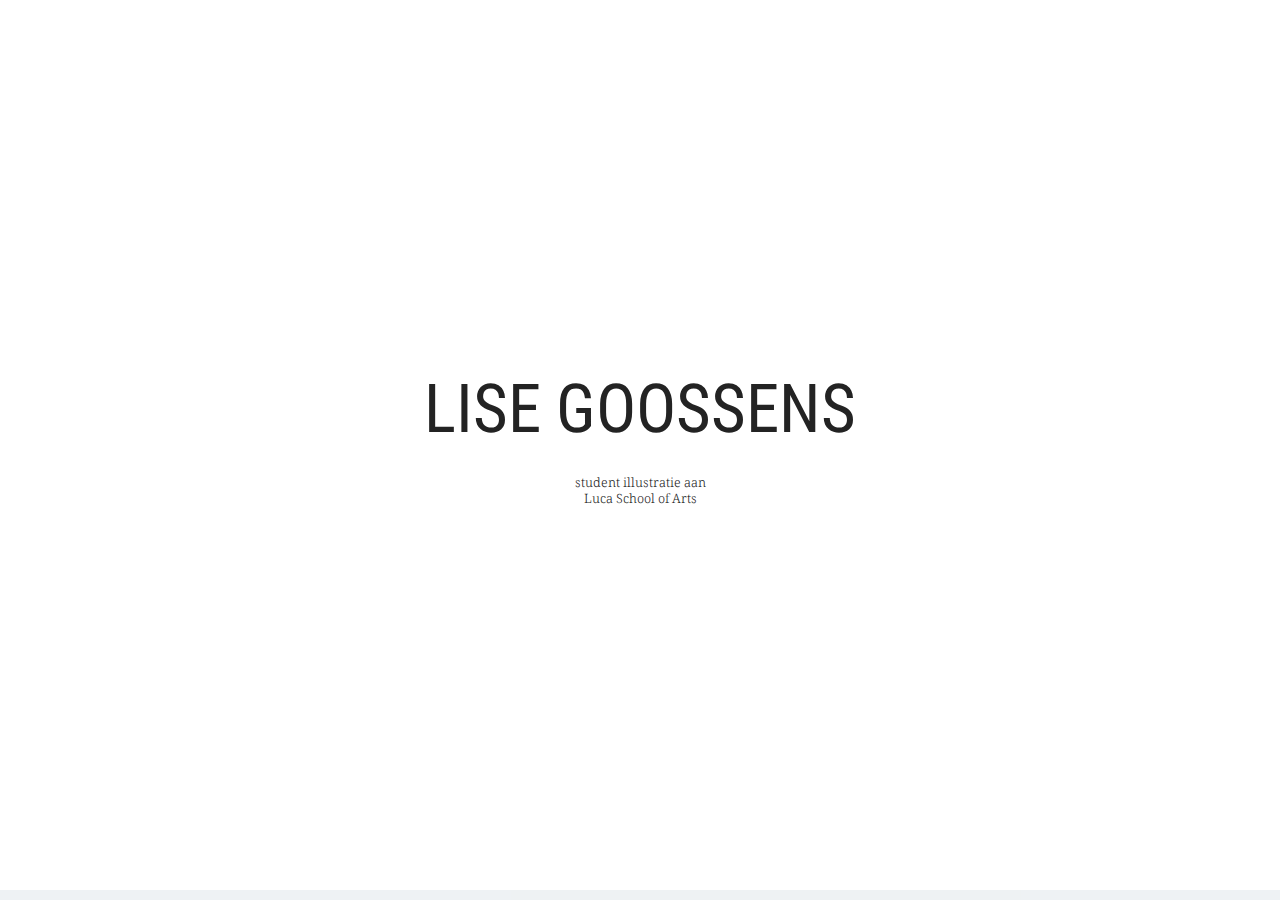
<file: index.html>
<!DOCTYPE html>
<html>
<head>
  <!-- Site made with Mobirise Website Builder v4.3.2, https://mobirise.com -->
  <meta charset="UTF-8">
  <meta http-equiv="X-UA-Compatible" content="IE=edge">
  <meta name="generator" content="Mobirise v4.3.2, mobirise.com">
  <meta name="viewport" content="width=device-width, initial-scale=1">
  <link rel="shortcut icon" href="assets/images/logo4.png" type="image/x-icon">
  <meta name="description" content="portfolio, h1 Lise Goossens, illustratie, illustration, art, kunst, luca school of arts">
  <title>Home</title>
  <link rel="stylesheet" href="assets/web/assets/mobirise-icons/mobirise-icons.css">
  <link rel="stylesheet" href="assets/tether/tether.min.css">
  <link rel="stylesheet" href="assets/bootstrap/css/bootstrap.min.css">
  <link rel="stylesheet" href="assets/bootstrap/css/bootstrap-grid.min.css">
  <link rel="stylesheet" href="assets/bootstrap/css/bootstrap-reboot.min.css">
  <link rel="stylesheet" href="assets/theme/css/style.css">
  <link rel="stylesheet" href="assets/mobirise/css/mbr-additional.css" type="text/css">
  
  
  
</head>
<body>

<!-- Google Analytics -->
<!-- Global Site Tag (gtag.js) - Google Analytics -->
<script async src="https://www.googletagmanager.com/gtag/js?id=UA-42309574-7"></script>
<script>
  window.dataLayer = window.dataLayer || [];
  function gtag(){dataLayer.push(arguments);}
  gtag('js', new Date());

  gtag('config', 'UA-42309574-7');
</script>


<!-- /Google Analytics -->


<section class="cid-qx6JnyUp2Z mbr-fullscreen" id="header2-u" data-rv-view="215">

    

    

    <div class="container align-center">
        <div class="row justify-content-md-center">
            <div class="mbr-white col-md-10">
                <h1 class="mbr-section-title mbr-bold pb-3 mbr-fonts-style display-1"><a href="illustratie.html" class="text-success">LISE GOOSSENS</a></h1>
                <h3 class="mbr-section-subtitle align-center mbr-light pb-3 mbr-fonts-style display-2">
                    student illustratie aan <br>Luca School of Arts</h3>
                
                
            </div>
        </div>
    </div>
    
</section>


  <section class="engine"><a href="https://mobirise.co/b">web creator</a></section><script src="assets/web/assets/jquery/jquery.min.js"></script>
  <script src="assets/popper/popper.min.js"></script>
  <script src="assets/tether/tether.min.js"></script>
  <script src="assets/bootstrap/js/bootstrap.min.js"></script>
  <script src="assets/smooth-scroll/smooth-scroll.js"></script>
  <script src="assets/cookies-alert-plugin/cookies-alert-core.js"></script>
  <script src="assets/cookies-alert-plugin/cookies-alert-script.js"></script>
  <script src="assets/theme/js/script.js"></script>
  
  
<input name="cookieData" type="hidden" data-cookie-text="Deze website maakt gebruik van cookies. Lees onze <a href='privacy.html'>cookie policy</a>.">
  </body>
</html>
</file>
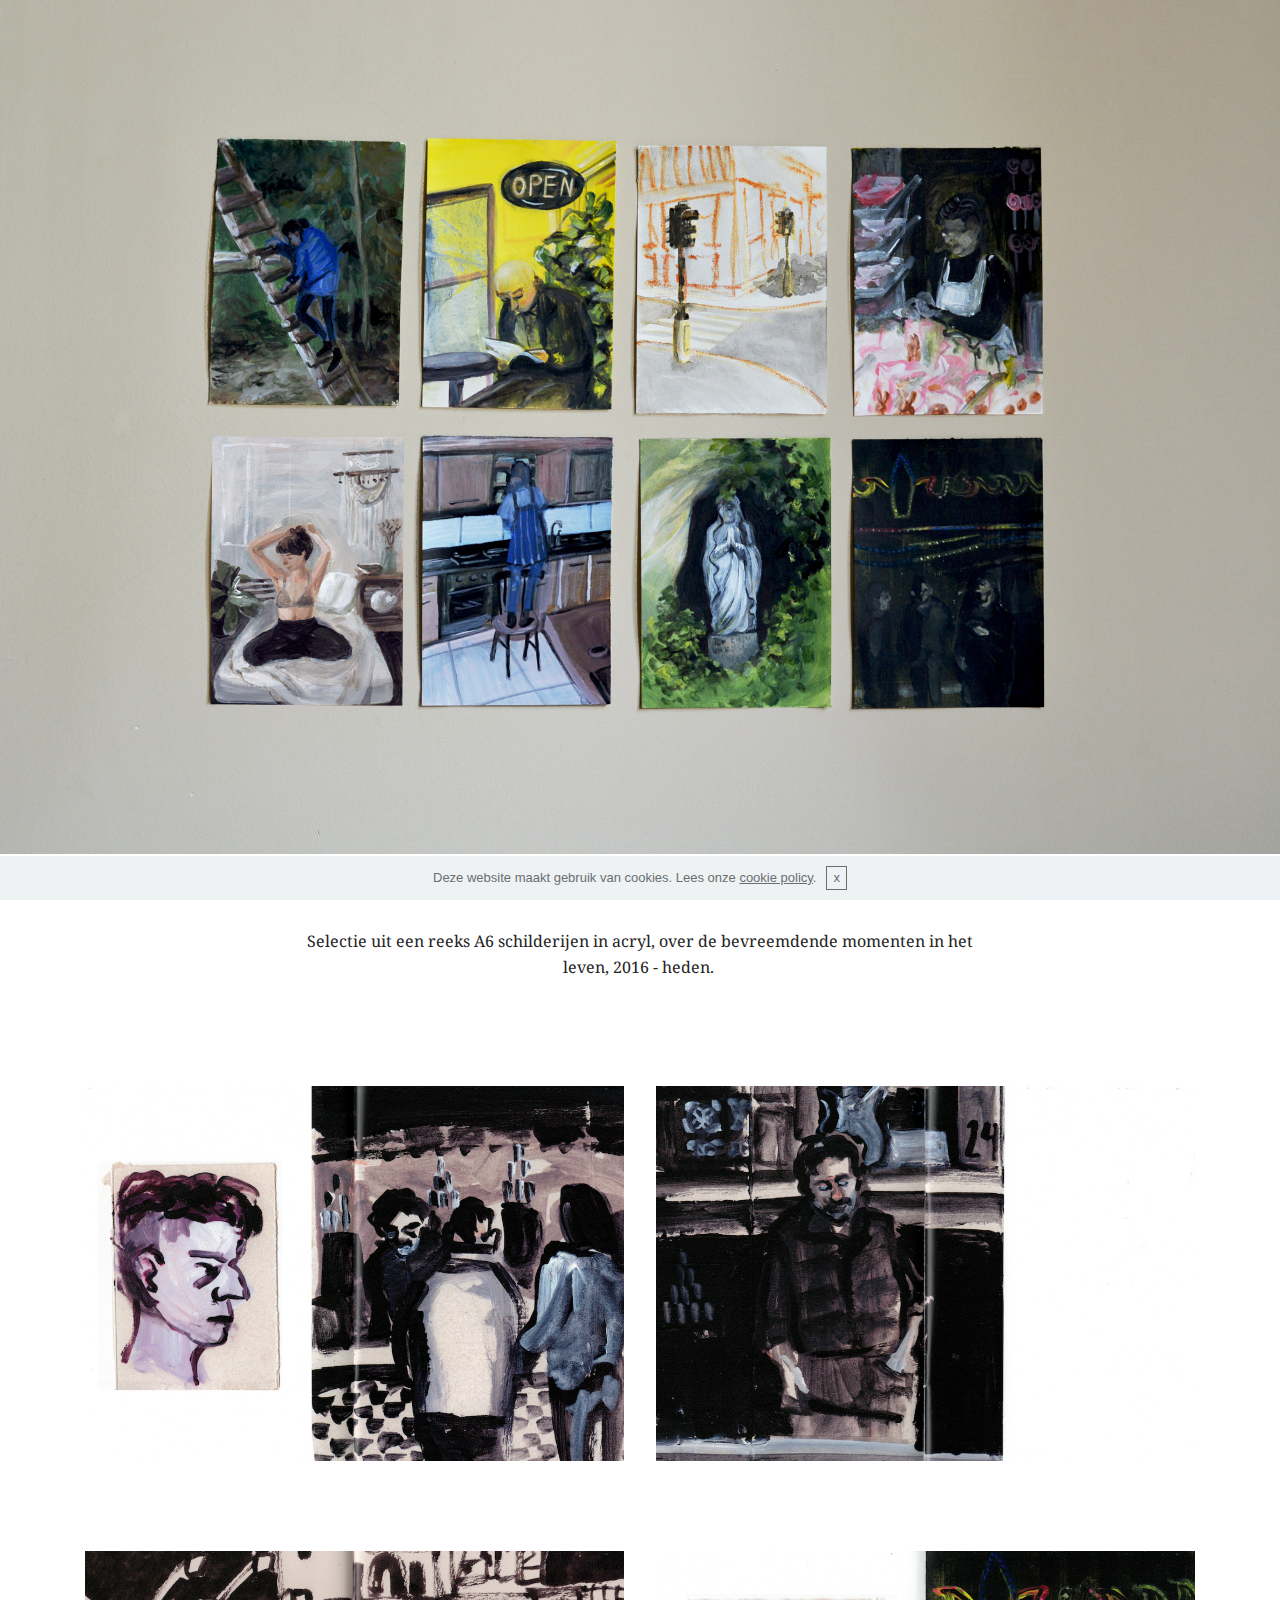
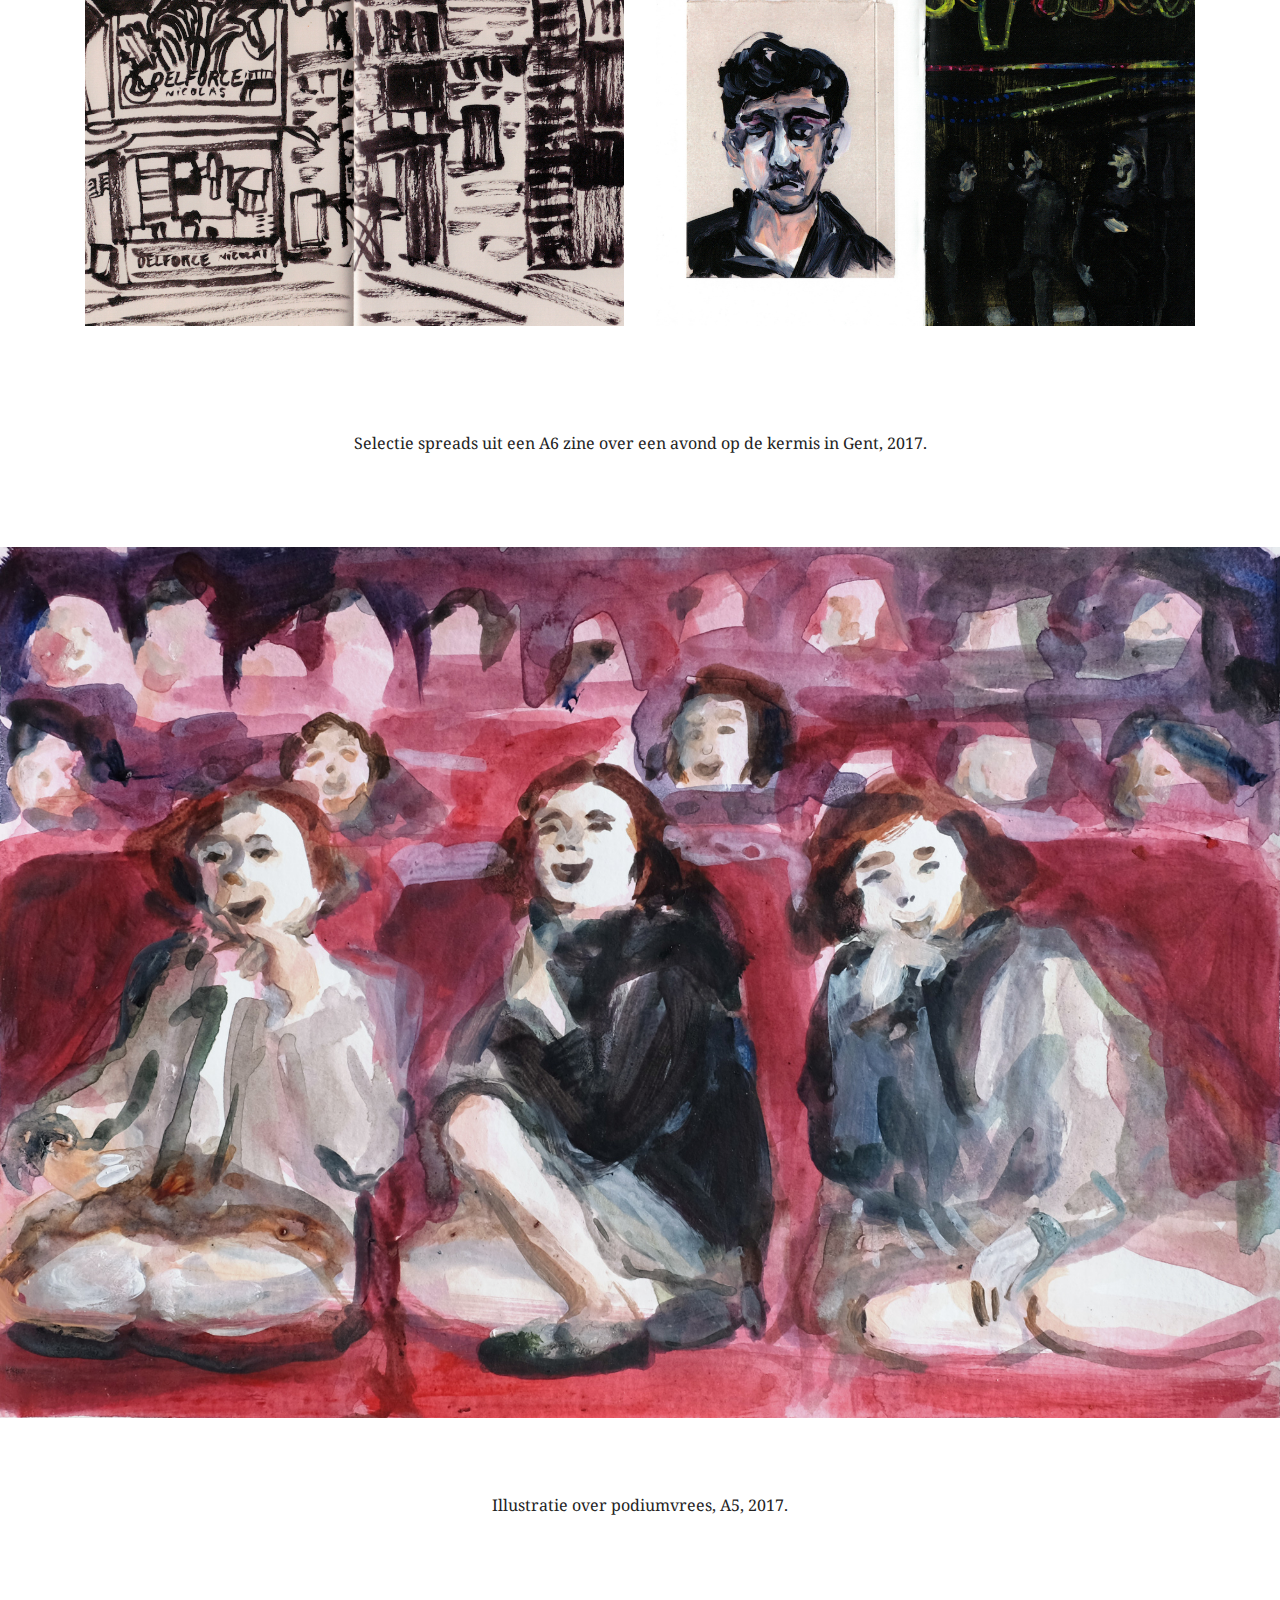
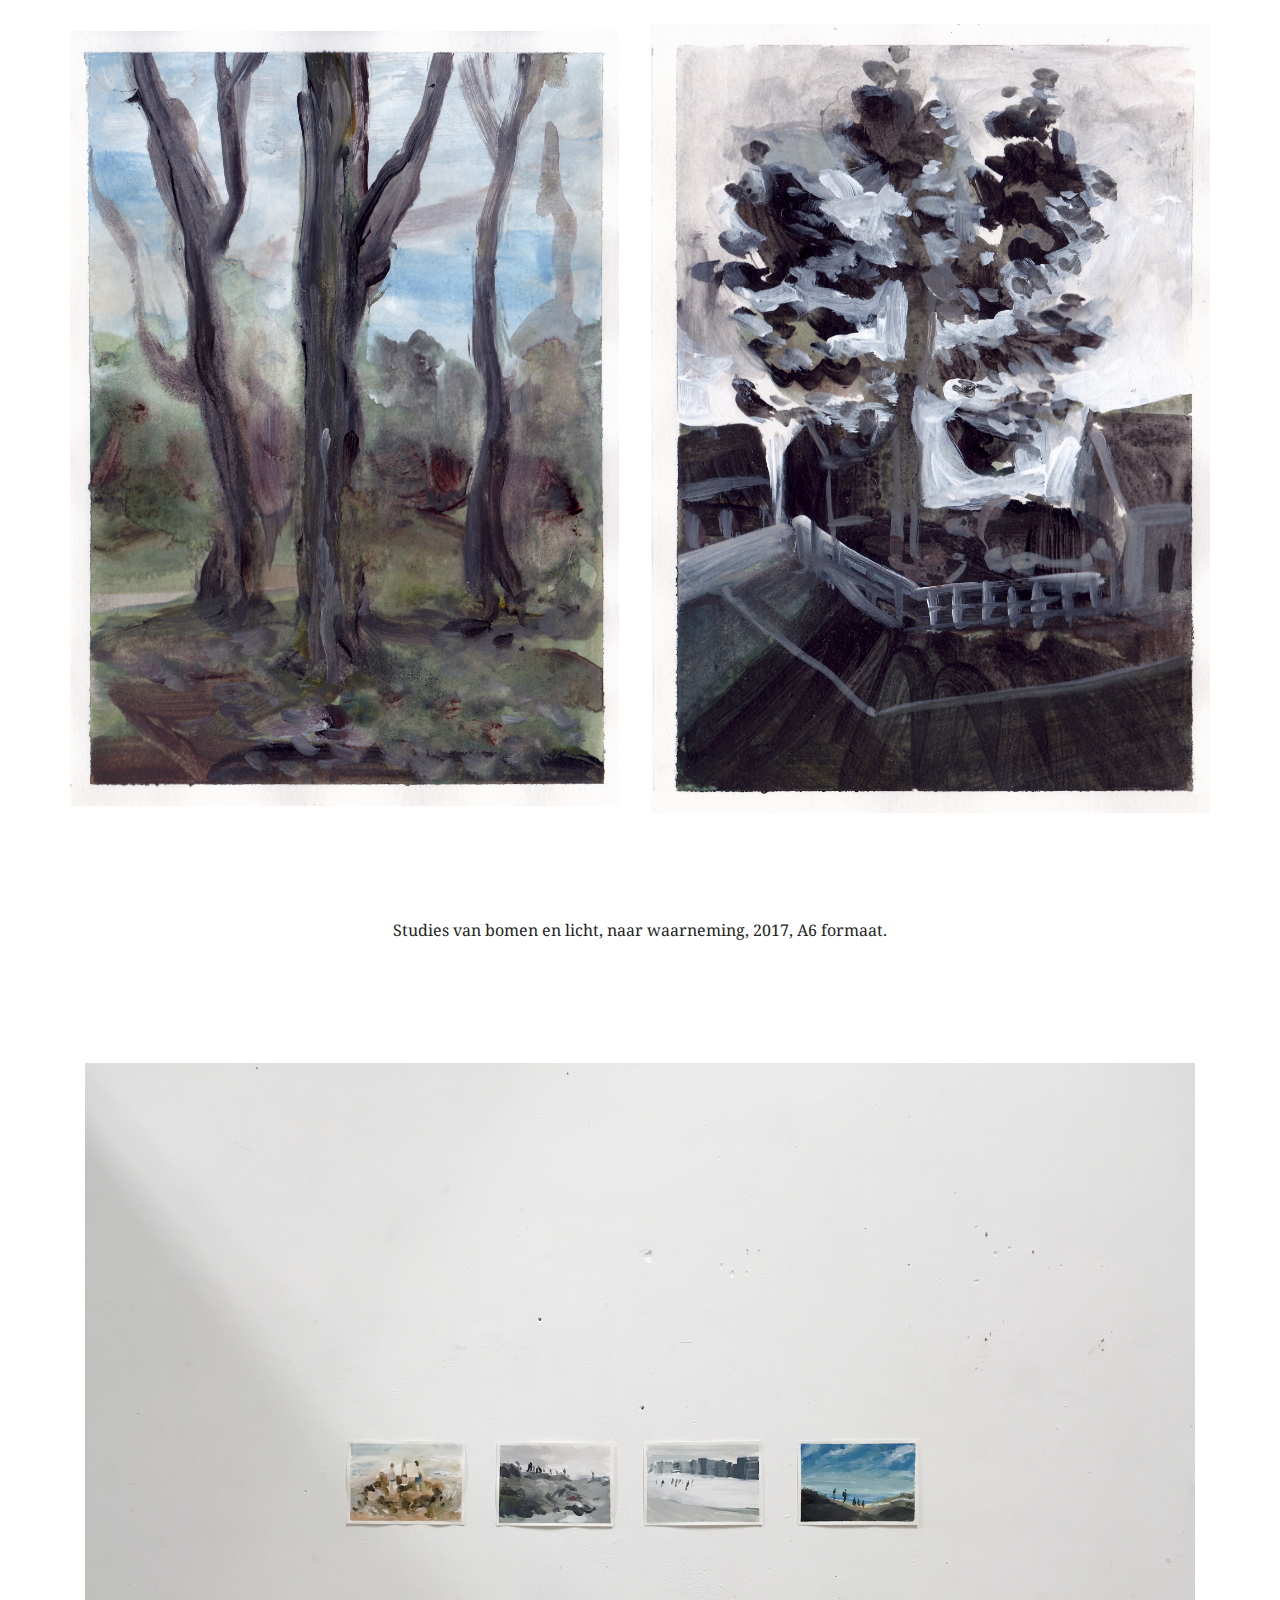
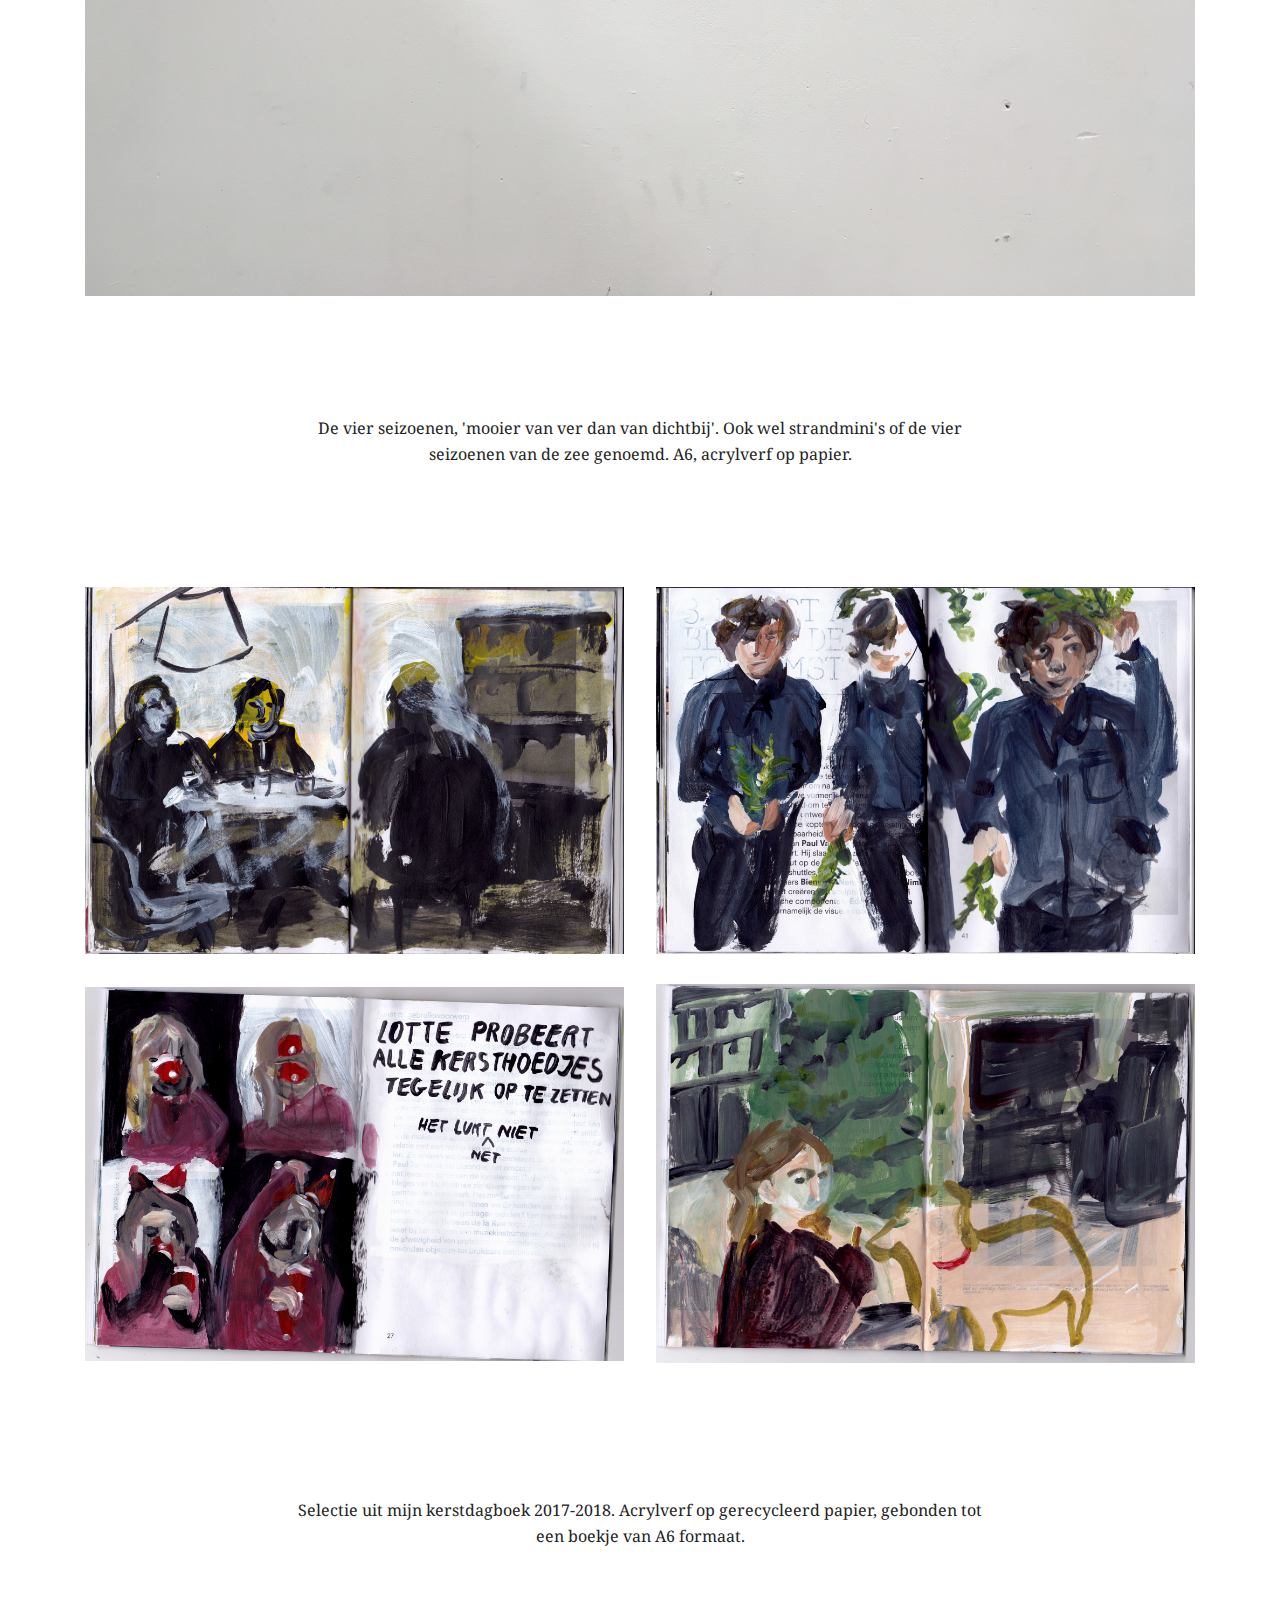
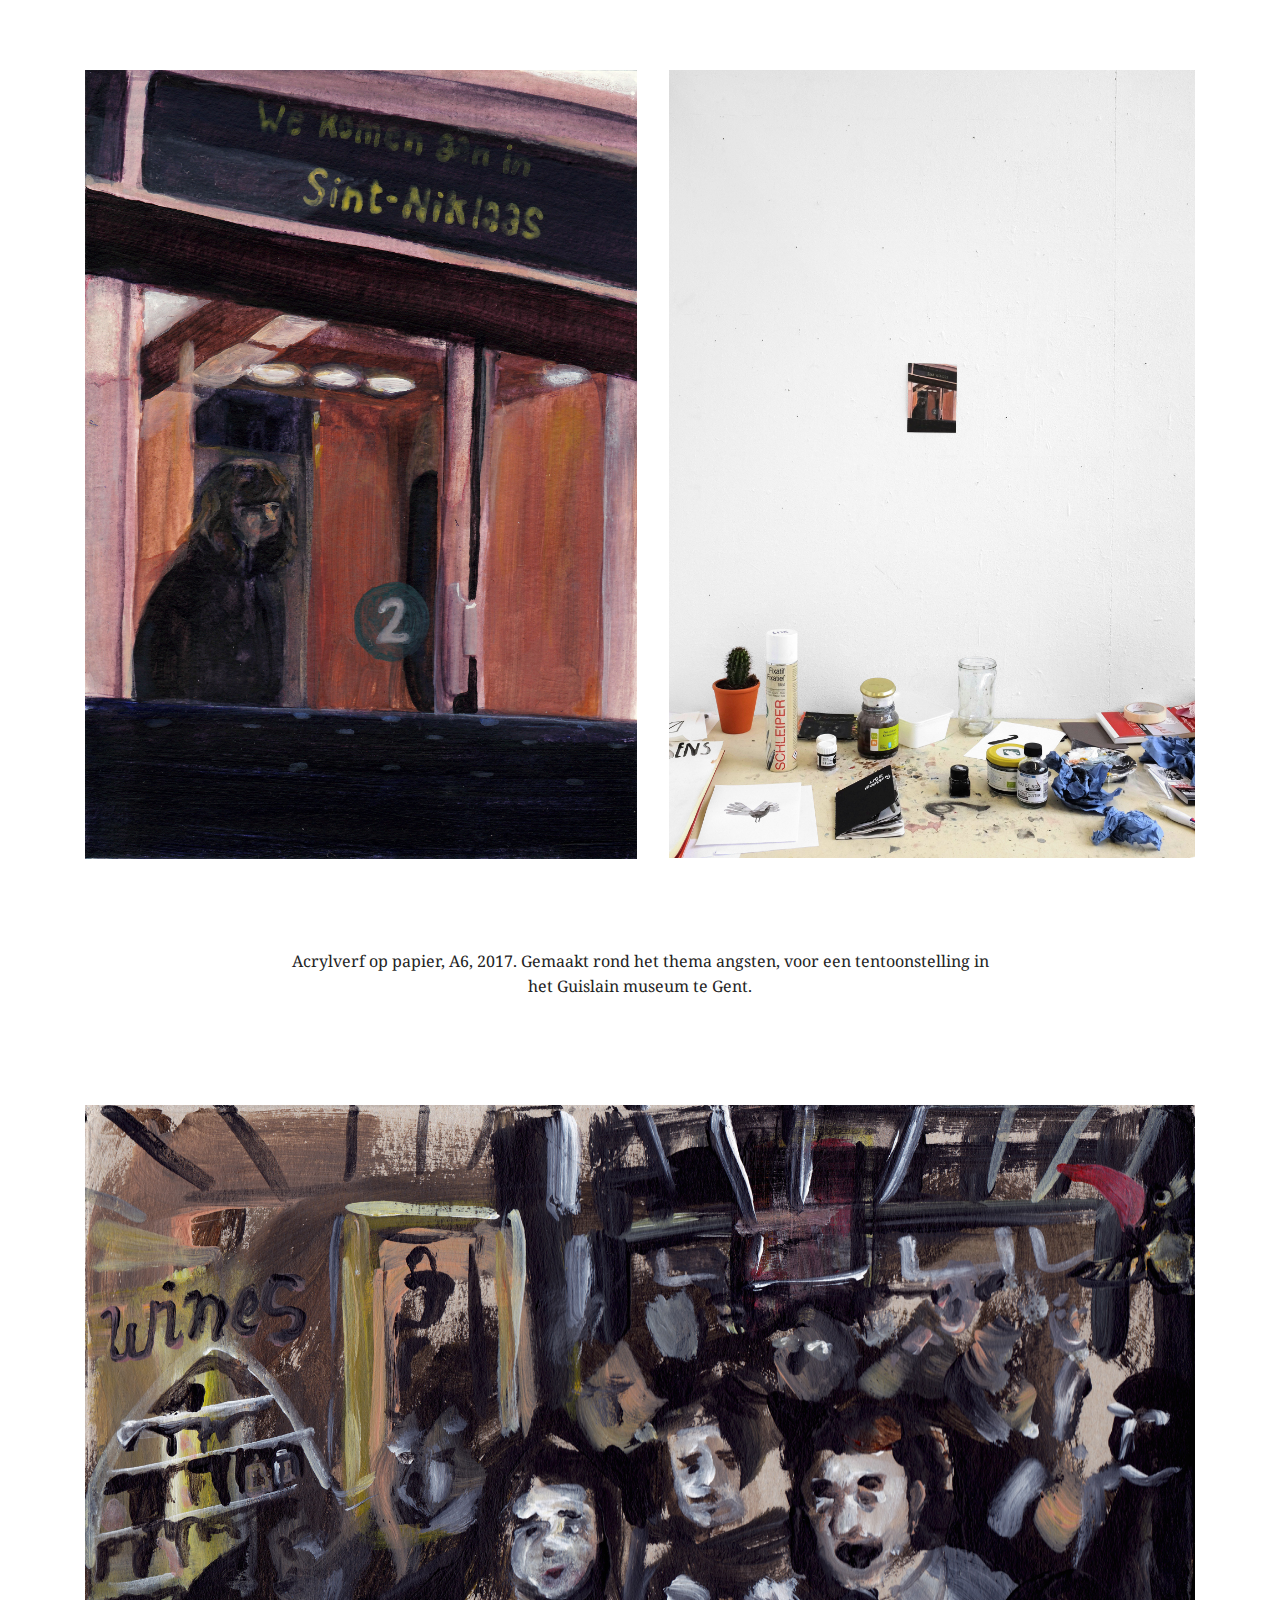
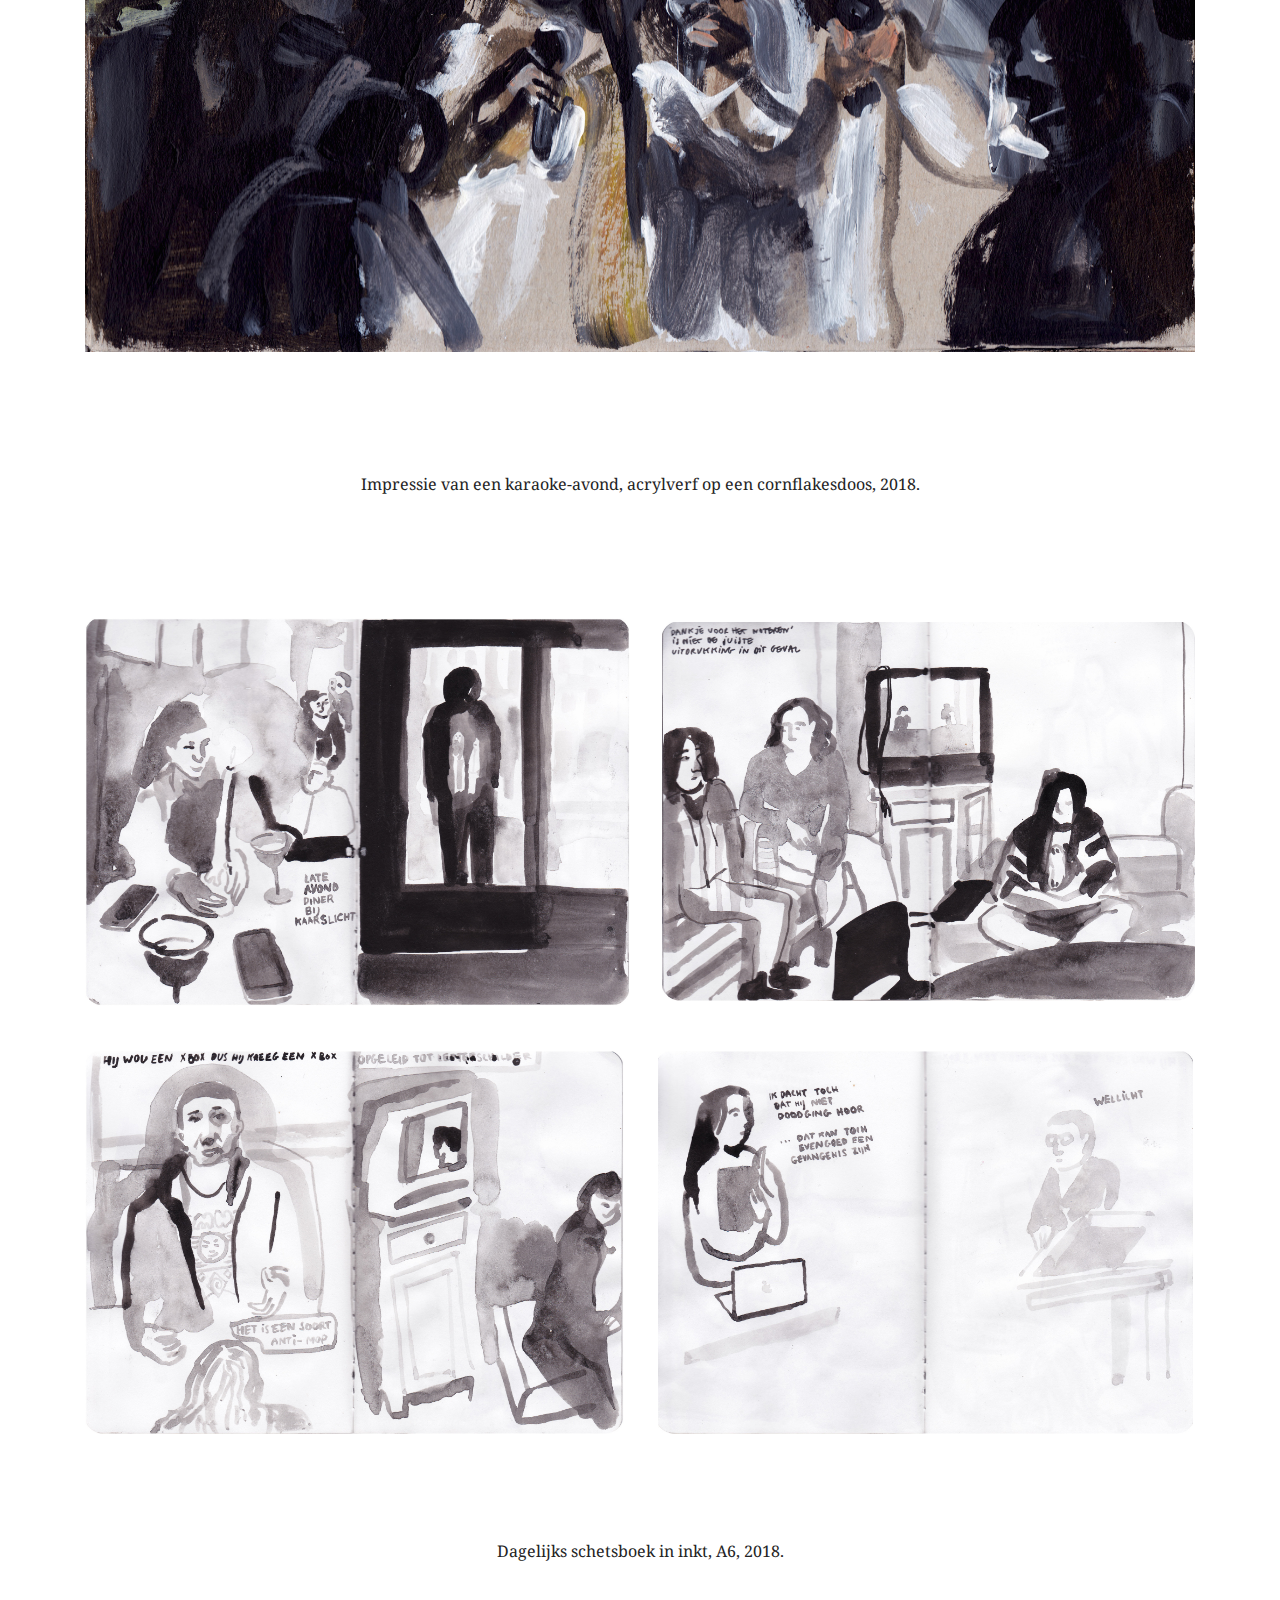
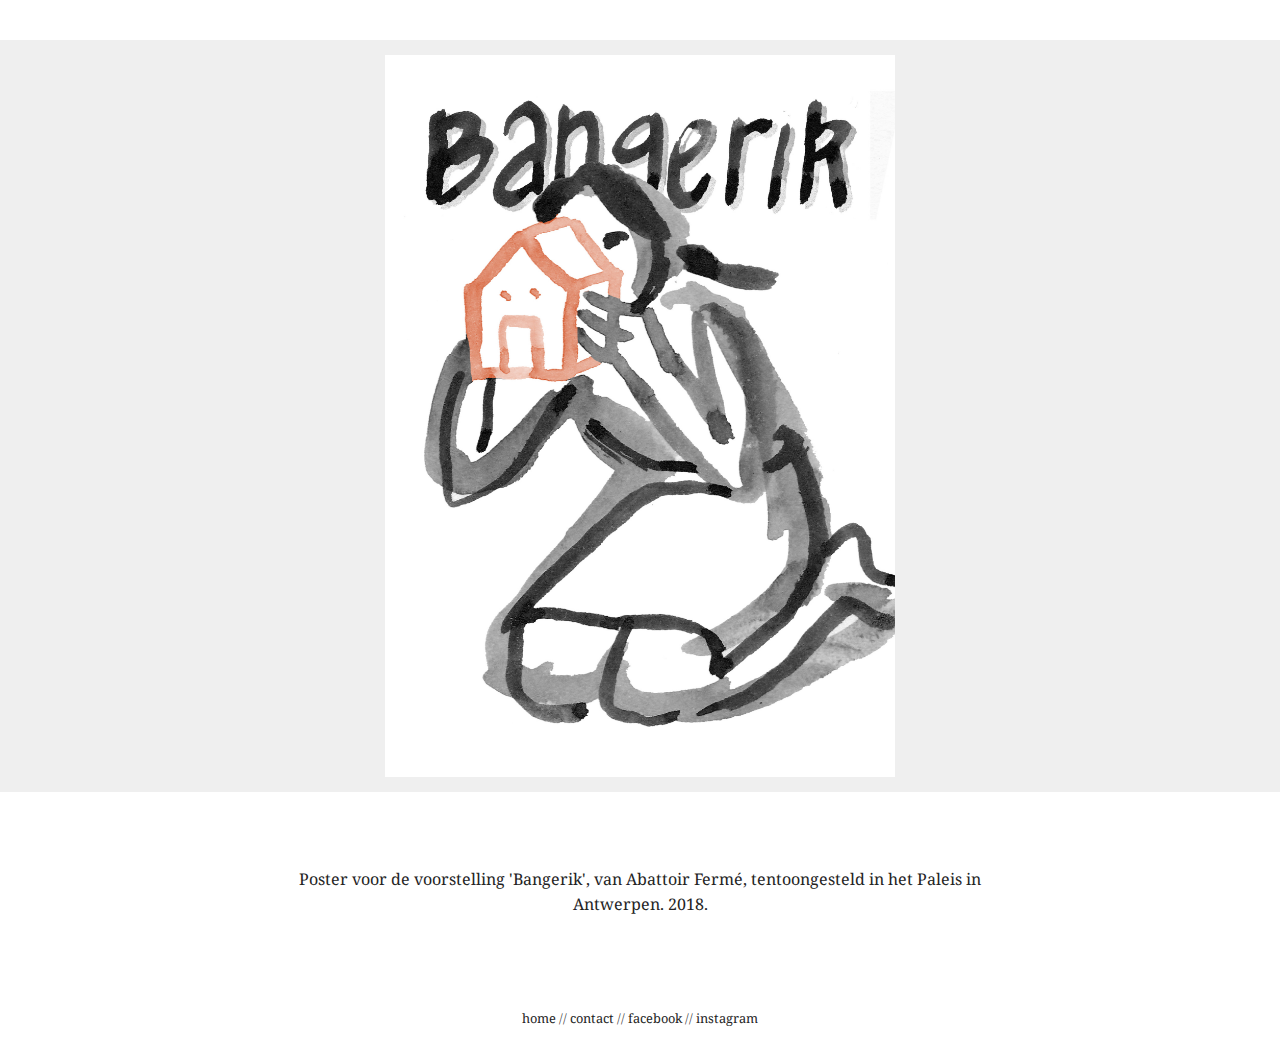
<file: illustratie.html>
<!DOCTYPE html>
<html>
<head>
  <!-- Site made with Mobirise Website Builder v4.3.2, https://mobirise.com -->
  <meta charset="UTF-8">
  <meta http-equiv="X-UA-Compatible" content="IE=edge">
  <meta name="generator" content="Mobirise v4.3.2, mobirise.com">
  <meta name="viewport" content="width=device-width, initial-scale=1">
  <link rel="shortcut icon" href="assets/images/logo4.png" type="image/x-icon">
  <meta name="description" content="portfolio, h1 Lise Goossens, h2 illustratie, illustration, art, kunst, luca school of arts, schilderijen, illustrator">
  <title>illustratie</title>
  <link rel="stylesheet" href="assets/tether/tether.min.css">
  <link rel="stylesheet" href="assets/bootstrap/css/bootstrap.min.css">
  <link rel="stylesheet" href="assets/bootstrap/css/bootstrap-grid.min.css">
  <link rel="stylesheet" href="assets/bootstrap/css/bootstrap-reboot.min.css">
  <link rel="stylesheet" href="assets/theme/css/style.css">
  <link rel="stylesheet" href="assets/mobirise/css/mbr-additional.css" type="text/css">
  
  
  
</head>
<body>

<!-- Google Analytics -->
<!-- Global Site Tag (gtag.js) - Google Analytics -->
<script async src="https://www.googletagmanager.com/gtag/js?id=UA-42309574-7"></script>
<script>
  window.dataLayer = window.dataLayer || [];
  function gtag(){dataLayer.push(arguments);}
  gtag('js', new Date());

  gtag('config', 'UA-42309574-7');
</script>


<!-- /Google Analytics -->


<section class="cid-qx6JMc6IvT" id="image2-18" data-rv-view="175">

    

    <figure class="mbr-figure">
        <div class="image-block" style="width: 100%;">
            <img src="assets/images/overzichtcr-1-of-1.jpg" alt="Mobirise" title="" media-simple="true">
            
        </div>
    </figure>
</section>

<section class="engine"><a href="https://mobirise.co/b">free site creator</a></section><section class="mbr-section article content1 cid-qxzxZVIm9R" id="content1-1z" data-rv-view="177">
    
     

    <div class="container">
        <div class="media-container-row">
            <div class="mbr-text col-12 col-md-8 mbr-fonts-style display-7">Selectie uit een reeks A6 schilderijen in acryl, over de bevreemdende momenten in het leven, 2016 - heden.&nbsp;</div>
        </div>
    </div>
</section>

<section class="cid-qxzAvVKIyl" id="image4-24" data-rv-view="178">
    <!-- Block parameters controls (Blue "Gear" panel) -->
    
    <!-- End block parameters -->
    <div class="container images-container">
            <div class="media-container-row" style="width: 100%;">
                <div class="img-item item1" style="width: 103%;">
                    <img src="assets/images/kermiscr-2-of-4.jpg" alt="" title="" media-simple="true">
                    
                </div>
                <div class="img-item">
                    <img src="assets/images/kermiscr-1-of-4.jpg" alt="" title="" media-simple="true">
                    
                </div>
            </div>
    </div>
</section>

<section class="cid-qxzBcigG5i" id="image4-25" data-rv-view="180">
    <!-- Block parameters controls (Blue "Gear" panel) -->
    
    <!-- End block parameters -->
    <div class="container images-container">
            <div class="media-container-row" style="width: 100%;">
                <div class="img-item item1" style="width: 103%;">
                    <img src="assets/images/kermiscr-3-of-4.jpg" alt="" title="" media-simple="true">
                    
                </div>
                <div class="img-item">
                    <img src="assets/images/kermiscr-4-of-4.jpg" alt="" title="" media-simple="true">
                    
                </div>
            </div>
    </div>
</section>

<section class="mbr-section article content1 cid-qxzzCp17SW" id="content1-21" data-rv-view="182">
    
     

    <div class="container">
        <div class="media-container-row">
            <div class="mbr-text col-12 col-md-8 mbr-fonts-style display-7">Selectie spreads uit een A6 zine over een avond op de kermis in Gent, 2017.</div>
        </div>
    </div>
</section>

<section class="cid-qME65y8EiL" id="image2-38" data-rv-view="183">

    

    <figure class="mbr-figure">
        <div class="image-block" style="width: 100%;">
            <img src="assets/images/new-1-of-3.jpg" alt="Mobirise" title="" media-simple="true">
            <figcaption class="mbr-figure-caption mbr-figure-caption-over">
                <div class="container pb-5 mbr-white align-center mbr-fonts-style display-1">&nbsp;</div>
            </figcaption>
        </div>
    </figure>
</section>

<section class="mbr-section article content1 cid-qxzDtvLAWf" id="content1-2a" data-rv-view="185">
    
     

    <div class="container">
        <div class="media-container-row">
            <div class="mbr-text col-12 col-md-8 mbr-fonts-style display-7">Illustratie over podiumvrees, A5, 2017.</div>
        </div>
    </div>
</section>

<section class="cid-qJDBVBeKtW" id="image4-2i" data-rv-view="186">
    <!-- Block parameters controls (Blue "Gear" panel) -->
    
    <!-- End block parameters -->
    <div class="container images-container container-fluid">
            <div class="media-container-row" style="width: 100%;">
                <div class="img-item item1" style="width: 101%;">
                    <img src="assets/images/mobicr-6-of-10.jpg" alt="" title="" media-simple="true">
                    
                </div>
                <div class="img-item">
                    <img src="assets/images/mobicr-7-of-10.jpg" alt="" title="" media-simple="true">
                    
                </div>
            </div>
    </div>
</section>

<section class="mbr-section article content1 cid-qJDCpBXvH2" id="content1-2j" data-rv-view="188">
    
     

    <div class="container">
        <div class="media-container-row">
            <div class="mbr-text col-12 col-md-8 mbr-fonts-style display-7">Studies van bomen en licht, naar waarneming, 2017, A6 formaat.</div>
        </div>
    </div>
</section>

<section class="cid-qJDE57kfWw" id="image2-2k" data-rv-view="189">

    

    <figure class="mbr-figure container">
        <div class="image-block" style="width: 100%;">
            <img src="assets/images/mobicr-9-of-10.jpg" alt="Mobirise" title="" media-simple="true">
            <figcaption class="mbr-figure-caption mbr-figure-caption-over">
                <div class="container pb-5 mbr-white align-center mbr-fonts-style display-1"></div>
            </figcaption>
        </div>
    </figure>
</section>

<section class="mbr-section article content1 cid-qJDElvxMCj" id="content1-2l" data-rv-view="191">
    
     

    <div class="container">
        <div class="media-container-row">
            <div class="mbr-text col-12 col-md-8 mbr-fonts-style display-7">De vier seizoenen, 'mooier van ver dan van dichtbij'. Ook wel strandmini's of de vier seizoenen van de zee genoemd. A6, acrylverf op papier.</div>
        </div>
    </div>
</section>

<section class="cid-qJDGpmrR3F" id="image4-2p" data-rv-view="192">
    <!-- Block parameters controls (Blue "Gear" panel) -->
    
    <!-- End block parameters -->
    <div class="container images-container">
            <div class="media-container-row" style="width: 100%;">
                <div class="img-item item1" style="width: 103%;">
                    <img src="assets/images/mobicr-4-of-10.jpg" alt="" title="" media-simple="true">
                    
                </div>
                <div class="img-item">
                    <img src="assets/images/mobicr-5-of-10.jpg" alt="" title="" media-simple="true">
                    
                </div>
            </div>
    </div>
</section>

<section class="cid-qJDGotC40f" id="image4-2o" data-rv-view="194">
    <!-- Block parameters controls (Blue "Gear" panel) -->
    
    <!-- End block parameters -->
    <div class="container images-container">
            <div class="media-container-row" style="width: 100%;">
                <div class="img-item item1" style="width: 103%;">
                    <img src="assets/images/mobicr-3-of-10.jpg" alt="" title="" media-simple="true">
                    
                </div>
                <div class="img-item">
                    <img src="assets/images/mobicr-2-of-10.jpg" alt="" title="" media-simple="true">
                    
                </div>
            </div>
    </div>
</section>

<section class="mbr-section article content1 cid-qJDGMeMjr2" id="content1-2r" data-rv-view="196">
    
     

    <div class="container">
        <div class="media-container-row">
            <div class="mbr-text col-12 col-md-8 mbr-fonts-style display-7">Selectie uit mijn kerstdagboek 2017-2018. Acrylverf op gerecycleerd papier, gebonden tot een boekje van A6 formaat.</div>
        </div>
    </div>
</section>

<section class="cid-qME3WPhU8c" id="image4-37" data-rv-view="197">
    <!-- Block parameters controls (Blue "Gear" panel) -->
    
    <!-- End block parameters -->
    <div class="container images-container">
            <div class="media-container-row" style="width: 100%;">
                <div class="img-item item1" style="width: 108%;">
                    <img src="assets/images/mobicr-1-of-10.jpg" alt="" title="" media-simple="true">
                    
                </div>
                <div class="img-item">
                    <img src="assets/images/new-3-of-3.jpg" alt="" title="" media-simple="true">
                    
                </div>
            </div>
    </div>
</section>

<section class="mbr-section article content1 cid-qJDLTDIaQ8" id="content1-2t" data-rv-view="199">
    
     

    <div class="container">
        <div class="media-container-row">
            <div class="mbr-text col-12 col-md-8 mbr-fonts-style display-7">Acrylverf op papier, A6, 2017. Gemaakt rond het thema angsten, voor een tentoonstelling in het Guislain museum te Gent.</div>
        </div>
    </div>
</section>

<section class="cid-qKBUCqzi7t" id="image2-2y" data-rv-view="200">

    

    <figure class="mbr-figure container">
        <div class="image-block" style="width: 100%;">
            <img src="assets/images/karaokecr-1-of-1.jpg" alt="Mobirise" title="" media-simple="true">
            
        </div>
    </figure>
</section>

<section class="mbr-section article content1 cid-qKBVdGgiWY" id="content1-2z" data-rv-view="202">
    
     

    <div class="container">
        <div class="media-container-row">
            <div class="mbr-text col-12 col-md-8 mbr-fonts-style display-7">Impressie van een karaoke-avond, acrylverf op een cornflakesdoos, 2018.</div>
        </div>
    </div>
</section>

<section class="cid-qME2yZ5M2O" id="image4-34" data-rv-view="203">
    <!-- Block parameters controls (Blue "Gear" panel) -->
    
    <!-- End block parameters -->
    <div class="container images-container">
            <div class="media-container-row" style="width: 100%;">
                <div class="img-item item1" style="width: 105%;">
                    <img src="assets/images/inkt-1-of-4-copy.jpg" alt="" title="" media-simple="true">
                    
                </div>
                <div class="img-item">
                    <img src="assets/images/inkt-3-of-4-copy.jpg" alt="" title="" media-simple="true">
                    
                </div>
            </div>
    </div>
</section>

<section class="cid-qME2PCLXNc" id="image4-35" data-rv-view="205">
    <!-- Block parameters controls (Blue "Gear" panel) -->
    
    <!-- End block parameters -->
    <div class="container images-container">
            <div class="media-container-row" style="width: 100%;">
                <div class="img-item item1" style="width: 103%;">
                    <img src="assets/images/inkt-4-of-4-copy.jpg" alt="" title="" media-simple="true">
                    
                </div>
                <div class="img-item">
                    <img src="assets/images/inkt-2-of-4-copy.jpg" alt="" title="" media-simple="true">
                    
                </div>
            </div>
    </div>
</section>

<section class="mbr-section article content1 cid-qME3F4B8xP" id="content1-36" data-rv-view="207">
    
     

    <div class="container">
        <div class="media-container-row">
            <div class="mbr-text col-12 col-md-8 mbr-fonts-style display-7">Dagelijks schetsboek in inkt, A6, 2018.</div>
        </div>
    </div>
</section>

<section class="cid-qKhJELO10D" id="image2-2v" data-rv-view="208">

    

    <figure class="mbr-figure container">
        <div class="image-block" style="width: 46%;">
            <img src="assets/images/mobicr-10-of-10.jpg" alt="Mobirise" title="" media-simple="true">
            <figcaption class="mbr-figure-caption mbr-figure-caption-over">
                <div class="container pb-5 mbr-white align-center mbr-fonts-style display-1">&nbsp;</div>
            </figcaption>
        </div>
    </figure>
</section>

<section class="mbr-section article content1 cid-qKhJXWKB1S" id="content1-2w" data-rv-view="210">
    
     

    <div class="container">
        <div class="media-container-row">
            <div class="mbr-text col-12 col-md-8 mbr-fonts-style display-7">Poster voor de voorstelling 'Bangerik', van Abattoir Fermé, tentoongesteld in het Paleis in Antwerpen. 2018.</div>
        </div>
    </div>
</section>

<section class="mbr-section article content1 cid-qwsdRUedQt" id="content1-1h" data-rv-view="211">
    
     

    <div class="container">
        <div class="media-container-row">
            <div class="mbr-text col-12 col-md-8 mbr-fonts-style display-2"><p><a href="index.html" class="text-success">home </a>//&nbsp;<span style="font-size: 0.8rem;"><a href="mailto:lise@waltergoossens.com" class="text-success">contact</a> // </span><span style="font-size: 0.8rem;"><a href="http://facebook.com/goossenslise" class="text-success">facebook</a> //</span>&nbsp;<a href="http://instagram.com/lisegoossens" class="text-success">instagram</a><br></p></div>
        </div>
    </div>
</section>


  <script src="assets/web/assets/jquery/jquery.min.js"></script>
  <script src="assets/popper/popper.min.js"></script>
  <script src="assets/tether/tether.min.js"></script>
  <script src="assets/bootstrap/js/bootstrap.min.js"></script>
  <script src="assets/smooth-scroll/smooth-scroll.js"></script>
  <script src="assets/cookies-alert-plugin/cookies-alert-core.js"></script>
  <script src="assets/cookies-alert-plugin/cookies-alert-script.js"></script>
  <script src="assets/theme/js/script.js"></script>
  
  
<input name="cookieData" type="hidden" data-cookie-text="Deze website maakt gebruik van cookies. Lees onze <a href='privacy.html'>cookie policy</a>.">
  </body>
</html>
</file>
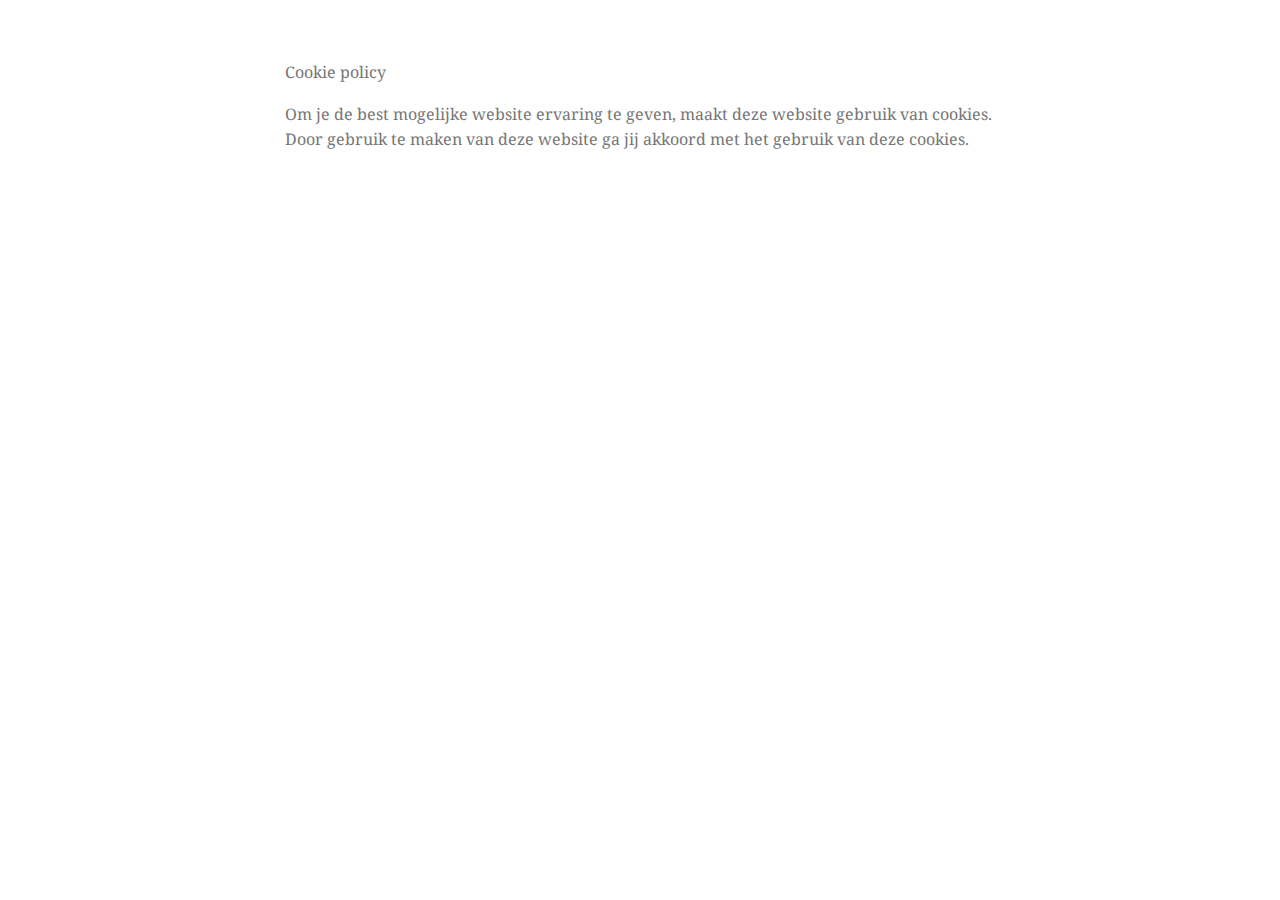
<file: privacy.html>
<!DOCTYPE html>
<html>
<head>
  <!-- Site made with Mobirise Website Builder v4.3.2, https://mobirise.com -->
  <meta charset="UTF-8">
  <meta http-equiv="X-UA-Compatible" content="IE=edge">
  <meta name="generator" content="Mobirise v4.3.2, mobirise.com">
  <meta name="viewport" content="width=device-width, initial-scale=1">
  <link rel="shortcut icon" href="assets/images/logo4.png" type="image/x-icon">
  <meta name="description" content="privacy policy">
  <title>privacy.html</title>
  <link rel="stylesheet" href="assets/tether/tether.min.css">
  <link rel="stylesheet" href="assets/bootstrap/css/bootstrap.min.css">
  <link rel="stylesheet" href="assets/bootstrap/css/bootstrap-grid.min.css">
  <link rel="stylesheet" href="assets/bootstrap/css/bootstrap-reboot.min.css">
  <link rel="stylesheet" href="assets/theme/css/style.css">
  <link rel="stylesheet" href="assets/mobirise/css/mbr-additional.css" type="text/css">
  
  
  
</head>
<body>

<!-- Google Analytics -->
<!-- Global Site Tag (gtag.js) - Google Analytics -->
<script async src="https://www.googletagmanager.com/gtag/js?id=UA-42309574-7"></script>
<script>
  window.dataLayer = window.dataLayer || [];
  function gtag(){dataLayer.push(arguments);}
  gtag('js', new Date());

  gtag('config', 'UA-42309574-7');
</script>


<!-- /Google Analytics -->


<section class="mbr-section article content1 cid-qxA73JyLAh" id="content1-2e" data-rv-view="218">
    
     

    <div class="container">
        <div class="media-container-row">
            <div class="mbr-text col-12 col-md-8 mbr-fonts-style display-7"><p><span style="font-size: 1rem;">Cookie policy</span></p><p><span style="font-size: 1rem;"> Om je de best mogelijke website ervaring te geven, maakt deze website gebruik van cookies. Door gebruik te maken van deze website ga jij akkoord met het gebruik van deze cookies.</span><br></p><p></p></div>
        </div>
    </div>
</section>


  <section class="engine"><a href="https://mobirise.co/q">bootstrap carousel</a></section><script src="assets/web/assets/jquery/jquery.min.js"></script>
  <script src="assets/popper/popper.min.js"></script>
  <script src="assets/tether/tether.min.js"></script>
  <script src="assets/bootstrap/js/bootstrap.min.js"></script>
  <script src="assets/smooth-scroll/smooth-scroll.js"></script>
  <script src="assets/cookies-alert-plugin/cookies-alert-core.js"></script>
  <script src="assets/cookies-alert-plugin/cookies-alert-script.js"></script>
  <script src="assets/theme/js/script.js"></script>
  
  
<input name="cookieData" type="hidden" data-cookie-text="Deze website maakt gebruik van cookies. Lees onze <a href='privacy.html'>cookie policy</a>.">
  </body>
</html>
</file>
<file: assets/web/assets/mobirise-icons/mobirise-icons.css>
@font-face {
  font-family: 'MobiriseIcons';
  src:  url('mobirise-icons.eot?spat4u');
  src:  url('mobirise-icons.eot?spat4u#iefix') format('embedded-opentype'),
    url('mobirise-icons.ttf?spat4u') format('truetype'),
    url('mobirise-icons.woff?spat4u') format('woff'),
    url('mobirise-icons.svg?spat4u#MobiriseIcons') format('svg');
  font-weight: normal;
  font-style: normal;
}

[class^="mbri-"], [class*=" mbri-"] {
  /* use !important to prevent issues with browser extensions that change fonts */
  font-family: MobiriseIcons !important;
  speak: none;
  font-style: normal;
  font-weight: normal;
  font-variant: normal;
  text-transform: none;
  line-height: 1;

  /* Better Font Rendering =========== */
  -webkit-font-smoothing: antialiased;
  -moz-osx-font-smoothing: grayscale;
}

.mbri-add-submenu:before {
  content: "\e900";
}
.mbri-alert:before {
  content: "\e901";
}
.mbri-align-center:before {
  content: "\e902";
}
.mbri-align-justify:before {
  content: "\e903";
}
.mbri-align-left:before {
  content: "\e904";
}
.mbri-align-right:before {
  content: "\e905";
}
.mbri-android:before {
  content: "\e906";
}
.mbri-apple:before {
  content: "\e907";
}
.mbri-arrow-down:before {
  content: "\e908";
}
.mbri-arrow-next:before {
  content: "\e909";
}
.mbri-arrow-prev:before {
  content: "\e90a";
}
.mbri-arrow-up:before {
  content: "\e90b";
}
.mbri-bold:before {
  content: "\e90c";
}
.mbri-bookmark:before {
  content: "\e90d";
}
.mbri-bootstrap:before {
  content: "\e90e";
}
.mbri-briefcase:before {
  content: "\e90f";
}
.mbri-browse:before {
  content: "\e910";
}
.mbri-bulleted-list:before {
  content: "\e911";
}
.mbri-calendar:before {
  content: "\e912";
}
.mbri-camera:before {
  content: "\e913";
}
.mbri-cart-add:before {
  content: "\e914";
}
.mbri-cart-full:before {
  content: "\e915";
}
.mbri-cash:before {
  content: "\e916";
}
.mbri-change-style:before {
  content: "\e917";
}
.mbri-chat:before {
  content: "\e918";
}
.mbri-clock:before {
  content: "\e919";
}
.mbri-close:before {
  content: "\e91a";
}
.mbri-cloud:before {
  content: "\e91b";
}
.mbri-code:before {
  content: "\e91c";
}
.mbri-contact-form:before {
  content: "\e91d";
}
.mbri-credit-card:before {
  content: "\e91e";
}
.mbri-cursor-click:before {
  content: "\e91f";
}
.mbri-cust-feedback:before {
  content: "\e920";
}
.mbri-database:before {
  content: "\e921";
}
.mbri-delivery:before {
  content: "\e922";
}
.mbri-desktop:before {
  content: "\e923";
}
.mbri-devices:before {
  content: "\e924";
}
.mbri-down:before {
  content: "\e925";
}
.mbri-download:before {
  content: "\e989";
}
.mbri-drag-n-drop:before {
  content: "\e927";
}
.mbri-drag-n-drop2:before {
  content: "\e928";
}
.mbri-edit:before {
  content: "\e929";
}
.mbri-edit2:before {
  content: "\e92a";
}
.mbri-error:before {
  content: "\e92b";
}
.mbri-extension:before {
  content: "\e92c";
}
.mbri-features:before {
  content: "\e92d";
}
.mbri-file:before {
  content: "\e92e";
}
.mbri-flag:before {
  content: "\e92f";
}
.mbri-folder:before {
  content: "\e930";
}
.mbri-gift:before {
  content: "\e931";
}
.mbri-github:before {
  content: "\e932";
}
.mbri-globe:before {
  content: "\e933";
}
.mbri-globe-2:before {
  content: "\e934";
}
.mbri-growing-chart:before {
  content: "\e935";
}
.mbri-hearth:before {
  content: "\e936";
}
.mbri-help:before {
  content: "\e937";
}
.mbri-home:before {
  content: "\e938";
}
.mbri-hot-cup:before {
  content: "\e939";
}
.mbri-idea:before {
  content: "\e93a";
}
.mbri-image-gallery:before {
  content: "\e93b";
}
.mbri-image-slider:before {
  content: "\e93c";
}
.mbri-info:before {
  content: "\e93d";
}
.mbri-italic:before {
  content: "\e93e";
}
.mbri-key:before {
  content: "\e93f";
}
.mbri-laptop:before {
  content: "\e940";
}
.mbri-layers:before {
  content: "\e941";
}
.mbri-left-right:before {
  content: "\e942";
}
.mbri-left:before {
  content: "\e943";
}
.mbri-letter:before {
  content: "\e944";
}
.mbri-like:before {
  content: "\e945";
}
.mbri-link:before {
  content: "\e946";
}
.mbri-lock:before {
  content: "\e947";
}
.mbri-login:before {
  content: "\e948";
}
.mbri-logout:before {
  content: "\e949";
}
.mbri-magic-stick:before {
  content: "\e94a";
}
.mbri-map-pin:before {
  content: "\e94b";
}
.mbri-menu:before {
  content: "\e94c";
}
.mbri-mobile:before {
  content: "\e94d";
}
.mbri-mobile2:before {
  content: "\e94e";
}
.mbri-mobirise:before {
  content: "\e94f";
}
.mbri-more-horizontal:before {
  content: "\e950";
}
.mbri-more-vertical:before {
  content: "\e951";
}
.mbri-music:before {
  content: "\e952";
}
.mbri-new-file:before {
  content: "\e953";
}
.mbri-numbered-list:before {
  content: "\e954";
}
.mbri-opened-folder:before {
  content: "\e955";
}
.mbri-pages:before {
  content: "\e956";
}
.mbri-paper-plane:before {
  content: "\e957";
}
.mbri-paperclip:before {
  content: "\e958";
}
.mbri-photo:before {
  content: "\e959";
}
.mbri-photos:before {
  content: "\e95a";
}
.mbri-pin:before {
  content: "\e95b";
}
.mbri-play:before {
  content: "\e95c";
}
.mbri-plus:before {
  content: "\e95d";
}
.mbri-preview:before {
  content: "\e95e";
}
.mbri-print:before {
  content: "\e95f";
}
.mbri-protect:before {
  content: "\e960";
}
.mbri-question:before {
  content: "\e961";
}
.mbri-quote-left:before {
  content: "\e962";
}
.mbri-quote-right:before {
  content: "\e963";
}
.mbri-refresh:before {
  content: "\e964";
}
.mbri-responsive:before {
  content: "\e965";
}
.mbri-right:before {
  content: "\e966";
}
.mbri-rocket:before {
  content: "\e967";
}
.mbri-sad-face:before {
  content: "\e968";
}
.mbri-sale:before {
  content: "\e969";
}
.mbri-save:before {
  content: "\e96a";
}
.mbri-search:before {
  content: "\e96b";
}
.mbri-setting:before {
  content: "\e96c";
}
.mbri-setting2:before {
  content: "\e96d";
}
.mbri-setting3:before {
  content: "\e96e";
}
.mbri-share:before {
  content: "\e96f";
}
.mbri-shopping-bag:before {
  content: "\e970";
}
.mbri-shopping-basket:before {
  content: "\e971";
}
.mbri-shopping-cart:before {
  content: "\e972";
}
.mbri-sites:before {
  content: "\e973";
}
.mbri-smile-face:before {
  content: "\e974";
}
.mbri-speed:before {
  content: "\e975";
}
.mbri-star:before {
  content: "\e976";
}
.mbri-success:before {
  content: "\e977";
}
.mbri-sun:before {
  content: "\e978";
}
.mbri-sun2:before {
  content: "\e979";
}
.mbri-tablet:before {
  content: "\e97a";
}
.mbri-tablet-vertical:before {
  content: "\e97b";
}
.mbri-target:before {
  content: "\e97c";
}
.mbri-timer:before {
  content: "\e97d";
}
.mbri-to-ftp:before {
  content: "\e97e";
}
.mbri-to-local-drive:before {
  content: "\e97f";
}
.mbri-touch-swipe:before {
  content: "\e980";
}
.mbri-touch:before {
  content: "\e981";
}
.mbri-trash:before {
  content: "\e982";
}
.mbri-underline:before {
  content: "\e983";
}
.mbri-unlink:before {
  content: "\e984";
}
.mbri-unlock:before {
  content: "\e985";
}
.mbri-up-down:before {
  content: "\e986";
}
.mbri-up:before {
  content: "\e987";
}
.mbri-update:before {
  content: "\e988";
}
.mbri-upload:before {
 content: "\e926"; 
}
.mbri-user:before {
  content: "\e98a";
}
.mbri-user2:before {
  content: "\e98b";
}
.mbri-users:before {
  content: "\e98c";
}
.mbri-video:before {
  content: "\e98d";
}
.mbri-video-play:before {
  content: "\e98e";
}
.mbri-watch:before {
  content: "\e98f";
}
.mbri-website-theme:before {
  content: "\e990";
}
.mbri-wifi:before {
  content: "\e991";
}
.mbri-windows:before {
  content: "\e992";
}
.mbri-zoom-out:before {
  content: "\e993";
}
.mbri-redo:before {
  content: "\e994";
}
.mbri-undo:before {
  content: "\e995";
}
</file>
<file: assets/theme/css/style.css>
/*!
 * Mobirise v4 theme (https://mobirise.com/)
 * Copyright 2017 Mobirise
 */
section {
  background-color: #eeeeee; }

section,
.container,
.container-fluid {
  position: relative;
  word-wrap: break-word; }

a.mbr-iconfont:hover {
  text-decoration: none; }

.article .lead p, .article .lead ul, .article .lead ol, .article .lead pre, .article .lead blockquote {
  margin-bottom: 0; }

a {
  font-style: normal;
  font-weight: 400;
  cursor: pointer; }
  a, a:hover {
    text-decoration: none; }

figure {
  margin-bottom: 0; }

body {
  color: #232323; }

h1, h2, h3, h4, h5, h6,
.h1, .h2, .h3, .h4, .h5, .h6,
.display-1, .display-2, .display-3, .display-4 {
  line-height: 1;
  word-break: break-word;
  word-wrap: break-word; }

b, strong {
  font-weight: bold; }

blockquote {
  padding: 10px 0 10px 20px;
  position: relative;
  border-left: 2px solid;
  border-color: #ff3366; }

input:-webkit-autofill, input:-webkit-autofill:hover, input:-webkit-autofill:focus, input:-webkit-autofill:active {
  transition-delay: 9999s;
  transition-property: background-color, color; }

textarea[type="hidden"] {
  display: none; }

body {
  position: relative; }

section {
  background-position: 50% 50%;
  background-repeat: no-repeat;
  background-size: cover; }
  section .mbr-background-video,
  section .mbr-background-video-preview {
    position: absolute;
    bottom: 0;
    left: 0;
    right: 0;
    top: 0; }

.hidden {
  visibility: hidden; }

.mbr-z-index20 {
  z-index: 20; }

/*! Base colors */
.mbr-white {
  color: #ffffff; }

.mbr-black {
  color: #000000; }

.mbr-bg-white {
  background-color: #ffffff; }

.mbr-bg-black {
  background-color: #000000; }

/*! Text-aligns */
.align-left {
  text-align: left; }

.align-center {
  text-align: center; }

.align-right {
  text-align: right; }

@media (max-width: 767px) {
  .align-left, .align-center, .align-right, .mbr-section-btn, .mbr-section-title {
    text-align: center; } }
/*! Font-weight  */
.mbr-light {
  font-weight: 300; }

.mbr-regular {
  font-weight: 400; }

.mbr-semibold {
  font-weight: 500; }

.mbr-bold {
  font-weight: 700; }

/*! Media  */
.media-size-item {
  -webkit-flex: 1 1 auto;
  -moz-flex: 1 1 auto;
  -ms-flex: 1 1 auto;
  -o-flex: 1 1 auto;
  flex: 1 1 auto; }

.media-content {
  -webkit-flex-basis: 100%;
  flex-basis: 100%; }

.media-container-row {
  display: -ms-flexbox;
  display: -webkit-flex;
  display: flex;
  -webkit-flex-direction: row;
  -ms-flex-direction: row;
  flex-direction: row;
  -webkit-flex-wrap: wrap;
  -ms-flex-wrap: wrap;
  flex-wrap: wrap;
  -webkit-justify-content: center;
  -ms-flex-pack: center;
  justify-content: center;
  -webkit-align-content: center;
  -ms-flex-line-pack: center;
  align-content: center;
  -webkit-align-items: start;
  -ms-flex-align: start;
  align-items: start; }
  .media-container-row .media-size-item {
    width: 400px; }

.media-container-column {
  display: -ms-flexbox;
  display: -webkit-flex;
  display: flex;
  -webkit-flex-direction: column;
  -ms-flex-direction: column;
  flex-direction: column;
  -webkit-flex-wrap: wrap;
  -ms-flex-wrap: wrap;
  flex-wrap: wrap;
  -webkit-justify-content: center;
  -ms-flex-pack: center;
  justify-content: center;
  -webkit-align-content: center;
  -ms-flex-line-pack: center;
  align-content: center;
  -webkit-align-items: stretch;
  -ms-flex-align: stretch;
  align-items: stretch; }
  .media-container-column > * {
    width: 100%; }

@media (min-width: 992px) {
  .media-container-row {
    -webkit-flex-wrap: nowrap;
    -ms-flex-wrap: nowrap;
    flex-wrap: nowrap; } }
figure {
  overflow: hidden; }

figure[mbr-media-size] {
  transition: width 0.1s; }

.mbr-figure img, .mbr-figure iframe {
  display: block;
  width: 100%; }

.card {
  background-color: transparent;
  border: none; }

.card-img {
  text-align: center;
  flex-shrink: 0; }

.media {
  max-width: 100%;
  margin: 0 auto; }

.mbr-figure {
  -ms-flex-item-align: center;
  -ms-grid-row-align: center;
  -webkit-align-self: center;
  align-self: center; }

.media-container > div {
  max-width: 100%; }

.mbr-figure img, .card-img img {
  width: 100%; }

@media (max-width: 991px) {
  .media-size-item {
    width: auto !important; }

  .media {
    width: auto; }

  .mbr-figure {
    width: 100% !important; } }
/*! Buttons */
.mbr-section-btn {
  margin-left: -.25rem;
  margin-right: -.25rem;
  font-size: 0; }

nav .mbr-section-btn {
  margin-left: 0rem;
  margin-right: 0rem; }

/*! Btn icon margin */
.btn .mbr-iconfont, .btn.btn-sm .mbr-iconfont {
  cursor: pointer;
  margin-right: 0.5rem; }

.btn.btn-md .mbr-iconfont, .btn.btn-md .mbr-iconfont {
  margin-right: 0.8rem; }

.mbr-regular {
  font-weight: 400; }

.mbr-semibold {
  font-weight: 500; }

.mbr-bold {
  font-weight: 700; }

[type="submit"] {
  -webkit-appearance: none; }

/*! Full-screen */
.mbr-fullscreen .mbr-overlay {
  min-height: 100vh; }

.mbr-fullscreen {
  display: flex;
  display: -webkit-flex;
  display: -moz-flex;
  display: -ms-flex;
  display: -o-flex;
  align-items: center;
  -webkit-align-items: center;
  min-height: 100vh;
  padding-top: 3rem;
  padding-bottom: 3rem; }

/*! Map */
.map {
  height: 25rem;
  position: relative; }
  .map iframe {
    width: 100%;
    height: 100%; }

/* Form */
.form-asterisk {
  font-family: initial;
  position: absolute;
  top: -2px;
  font-weight: normal; }

/*! Scroll to top arrow */
.mbr-arrow-up {
  bottom: 25px;
  right: 90px;
  position: fixed;
  text-align: right;
  z-index: 5000;
  color: #ffffff;
  font-size: 32px;
  transform: rotate(180deg);
  -webkit-transform: rotate(180deg); }

.mbr-arrow-up a {
  background: rgba(0, 0, 0, 0.2);
  border-radius: 3px;
  color: #fff;
  display: inline-block;
  height: 60px;
  width: 60px;
  outline-style: none !important;
  position: relative;
  text-decoration: none;
  transition: all .3s ease-in-out;
  cursor: pointer;
  text-align: center; }
  .mbr-arrow-up a:hover {
    background-color: rgba(0, 0, 0, 0.4); }
  .mbr-arrow-up a i {
    line-height: 60px; }

.mbr-arrow-up-icon {
  display: block;
  color: #fff; }

.mbr-arrow-up-icon::before {
  content: "\203a";
  display: inline-block;
  font-family: serif;
  font-size: 32px;
  line-height: 1;
  font-style: normal;
  position: relative;
  top: 6px;
  left: -4px;
  -webkit-transform: rotate(-90deg);
  transform: rotate(-90deg); }

/*! Arrow Down */
.mbr-arrow {
  position: absolute;
  bottom: 45px;
  left: 50%;
  width: 60px;
  height: 60px;
  cursor: pointer;
  background-color: rgba(80, 80, 80, 0.5);
  border-radius: 50%;
  -webkit-transform: translateX(-50%);
  transform: translateX(-50%); }
  .mbr-arrow > a {
    display: inline-block;
    text-decoration: none;
    outline-style: none;
    -webkit-animation: arrowdown 1.7s ease-in-out infinite;
    animation: arrowdown 1.7s ease-in-out infinite; }
    .mbr-arrow > a > i {
      position: absolute;
      top: -2px;
      left: 15px;
      font-size: 2rem; }

@keyframes arrowdown {
  0% {
    transform: translateY(0px);
    -webkit-transform: translateY(0px); }
  50% {
    transform: translateY(-5px);
    -webkit-transform: translateY(-5px); }
  100% {
    transform: translateY(0px);
    -webkit-transform: translateY(0px); } }
@-webkit-keyframes arrowdown {
  0% {
    transform: translateY(0px);
    -webkit-transform: translateY(0px); }
  50% {
    transform: translateY(-5px);
    -webkit-transform: translateY(-5px); }
  100% {
    transform: translateY(0px);
    -webkit-transform: translateY(0px); } }
@media (max-width: 500px) {
  .mbr-arrow-up {
    left: 50%;
    right: auto;
    transform: translateX(-50%) rotate(180deg);
    -webkit-transform: translateX(-50%) rotate(180deg); } }
/*Gradients animation*/
@keyframes gradient-animation {
  from {
    background-position: 0% 100%;
    animation-timing-function: ease-in-out; }
  to {
    background-position: 100% 0%;
    animation-timing-function: ease-in-out; } }
@-webkit-keyframes gradient-animation {
  from {
    background-position: 0% 100%;
    animation-timing-function: ease-in-out; }
  to {
    background-position: 100% 0%;
    animation-timing-function: ease-in-out; } }
.bg-gradient {
  background-size: 200% 200%;
  animation: gradient-animation 5s infinite alternate;
  -webkit-animation: gradient-animation 5s infinite alternate; }

.menu .navbar-brand {
  display: -webkit-flex; }
  .menu .navbar-brand span {
    display: flex;
    display: -webkit-flex; }
  .menu .navbar-brand .navbar-caption-wrap {
    display: -webkit-flex; }
  .menu .navbar-brand .navbar-logo img {
    display: -webkit-flex; }
@media (min-width: 768px) and (max-width: 991px) {
  .menu .navbar-toggleable-sm .navbar-nav {
    display: -webkit-box;
    display: -webkit-flex;
    display: -ms-flexbox; } }
@media (min-width: 992px) {
  .menu .navbar-nav.nav-dropdown {
    display: -webkit-flex; }
  .menu .navbar-toggleable-sm .navbar-collapse {
    display: -webkit-flex !important; } }

/*# sourceMappingURL=style.css.map */
.engine {
	position: absolute;
	text-indent: -2400px;
	text-align: center;
	padding: 0;
	top: 0;
	left: -2400px;
}
</file>
<file: assets/mobirise/css/mbr-additional.css>
@import url(https://fonts.googleapis.com/css?family=Roboto+Condensed:300,300i,400,400i,700,700i);
@import url(https://fonts.googleapis.com/css?family=Droid+Serif:400,400i,700,700i);
@import url(https://fonts.googleapis.com/css?family=Rubik:300,300i,400,400i,500,500i,700,700i,900,900i);





body {
  font-style: normal;
  line-height: 1.5;
}
.mbr-section-title {
  font-style: normal;
  line-height: 1.2;
}
.mbr-section-subtitle {
  line-height: 1.3;
}
.mbr-text {
  font-style: normal;
  line-height: 1.6;
}
.display-1 {
  font-family: 'Roboto Condensed', sans-serif;
  font-size: 4.2rem;
}
.display-1 > .mbr-iconfont {
  font-size: 6.72rem;
}
.display-2 {
  font-family: 'Droid Serif', serif;
  font-size: 0.8rem;
}
.display-2 > .mbr-iconfont {
  font-size: 1.28rem;
}
.display-4 {
  font-family: 'Rubik', sans-serif;
  font-size: 1rem;
}
.display-4 > .mbr-iconfont {
  font-size: 1.6rem;
}
.display-5 {
  font-family: 'Droid Serif', serif;
  font-size: 1.6rem;
}
.display-5 > .mbr-iconfont {
  font-size: 2.56rem;
}
.display-7 {
  font-family: 'Droid Serif', serif;
  font-size: 1rem;
}
.display-7 > .mbr-iconfont {
  font-size: 1.6rem;
}
/* ---- Fluid typography for mobile devices ---- */
/* 1.4 - font scale ratio ( bootstrap == 1.42857 ) */
/* 100vw - current viewport width */
/* (48 - 20)  48 == 48rem == 768px, 20 == 20rem == 320px(minimal supported viewport) */
/* 0.65 - min scale variable, may vary */
@media (max-width: 768px) {
  .display-1 {
    font-size: 3.36rem;
    font-size: calc( 2.12rem + (4.2 - 2.12) * ((100vw - 20rem) / (48 - 20)));
    line-height: calc( 1.4 * (2.12rem + (4.2 - 2.12) * ((100vw - 20rem) / (48 - 20))));
  }
  .display-2 {
    font-size: 0.64rem;
    font-size: calc( 0.93rem + (0.8 - 0.93) * ((100vw - 20rem) / (48 - 20)));
    line-height: calc( 1.4 * (0.93rem + (0.8 - 0.93) * ((100vw - 20rem) / (48 - 20))));
  }
  .display-4 {
    font-size: 0.8rem;
    font-size: calc( 1rem + (1 - 1) * ((100vw - 20rem) / (48 - 20)));
    line-height: calc( 1.4 * (1rem + (1 - 1) * ((100vw - 20rem) / (48 - 20))));
  }
  .display-5 {
    font-size: 1.28rem;
    font-size: calc( 1.21rem + (1.6 - 1.21) * ((100vw - 20rem) / (48 - 20)));
    line-height: calc( 1.4 * (1.21rem + (1.6 - 1.21) * ((100vw - 20rem) / (48 - 20))));
  }
}
/* Buttons */
.btn {
  font-weight: 500;
  border-width: 2px;
  font-style: normal;
  letter-spacing: 1px;
  margin: .4rem .8rem;
  white-space: normal;
  -webkit-transition: all 0.3s ease-in-out;
  -moz-transition: all 0.3s ease-in-out;
  transition: all 0.3s ease-in-out;
  padding: 1rem 3rem;
  border-radius: 3px;
  display: inline-flex;
  align-items: center;
  justify-content: center;
  word-break: break-word;
}
.btn-sm {
  font-weight: 500;
  letter-spacing: 1px;
  -webkit-transition: all 0.3s ease-in-out;
  -moz-transition: all 0.3s ease-in-out;
  transition: all 0.3s ease-in-out;
  padding: 0.6rem 1.5rem;
  border-radius: 3px;
}
.btn-md {
  font-weight: 500;
  letter-spacing: 1px;
  margin: .4rem .8rem !important;
  -webkit-transition: all 0.3s ease-in-out;
  -moz-transition: all 0.3s ease-in-out;
  transition: all 0.3s ease-in-out;
  padding: 1rem 3rem;
  border-radius: 3px;
}
.btn-lg {
  font-weight: 500;
  letter-spacing: 1px;
  margin: .4rem .8rem !important;
  -webkit-transition: all 0.3s ease-in-out;
  -moz-transition: all 0.3s ease-in-out;
  transition: all 0.3s ease-in-out;
  padding: 1.2rem 3.2rem;
  border-radius: 3px;
}
.bg-primary {
  background-color: #ffffff !important;
}
.bg-success {
  background-color: #232323 !important;
}
.bg-info {
  background-color: #ffffff !important;
}
.bg-warning {
  background-color: #ffffff !important;
}
.bg-danger {
  background-color: #ffffff !important;
}
.btn-primary,
.btn-primary:active {
  background-color: #ffffff;
  border-color: #ffffff;
  color: #ffffff;
}
.btn-primary:hover,
.btn-primary:focus,
.btn-primary.focus,
.btn-primary.active {
  color: #ffffff;
  background-color: #d4d4d4;
  border-color: #d4d4d4;
}
.btn-primary.disabled,
.btn-primary:disabled {
  color: #ffffff !important;
  background-color: #d4d4d4 !important;
  border-color: #d4d4d4 !important;
}
.btn-secondary,
.btn-secondary:active {
  background-color: #dfdcd9;
  border-color: #dfdcd9;
  color: #ffffff;
}
.btn-secondary:hover,
.btn-secondary:focus,
.btn-secondary.focus,
.btn-secondary.active {
  color: #ffffff;
  background-color: #bcb6af;
  border-color: #bcb6af;
}
.btn-secondary.disabled,
.btn-secondary:disabled {
  color: #ffffff !important;
  background-color: #bcb6af !important;
  border-color: #bcb6af !important;
}
.btn-info,
.btn-info:active {
  background-color: #ffffff;
  border-color: #ffffff;
  color: #ffffff;
}
.btn-info:hover,
.btn-info:focus,
.btn-info.focus,
.btn-info.active {
  color: #ffffff;
  background-color: #d4d4d4;
  border-color: #d4d4d4;
}
.btn-info.disabled,
.btn-info:disabled {
  color: #ffffff !important;
  background-color: #d4d4d4 !important;
  border-color: #d4d4d4 !important;
}
.btn-success,
.btn-success:active {
  background-color: #232323;
  border-color: #232323;
  color: #ffffff;
}
.btn-success:hover,
.btn-success:focus,
.btn-success.focus,
.btn-success.active {
  color: #ffffff;
  background-color: #000000;
  border-color: #000000;
}
.btn-success.disabled,
.btn-success:disabled {
  color: #ffffff !important;
  background-color: #000000 !important;
  border-color: #000000 !important;
}
.btn-warning,
.btn-warning:active {
  background-color: #ffffff;
  border-color: #ffffff;
  color: #ffffff;
}
.btn-warning:hover,
.btn-warning:focus,
.btn-warning.focus,
.btn-warning.active {
  color: #ffffff;
  background-color: #d4d4d4;
  border-color: #d4d4d4;
}
.btn-warning.disabled,
.btn-warning:disabled {
  color: #ffffff !important;
  background-color: #d4d4d4 !important;
  border-color: #d4d4d4 !important;
}
.btn-danger,
.btn-danger:active {
  background-color: #ffffff;
  border-color: #ffffff;
  color: #ffffff;
}
.btn-danger:hover,
.btn-danger:focus,
.btn-danger.focus,
.btn-danger.active {
  color: #ffffff;
  background-color: #d4d4d4;
  border-color: #d4d4d4;
}
.btn-danger.disabled,
.btn-danger:disabled {
  color: #ffffff !important;
  background-color: #d4d4d4 !important;
  border-color: #d4d4d4 !important;
}
.btn-white {
  color: #333333 !important;
}
.btn-white,
.btn-white:active {
  background-color: #ffffff;
  border-color: #ffffff;
  color: #ffffff;
}
.btn-white:hover,
.btn-white:focus,
.btn-white.focus,
.btn-white.active {
  color: #ffffff;
  background-color: #d4d4d4;
  border-color: #d4d4d4;
}
.btn-white.disabled,
.btn-white:disabled {
  color: #ffffff !important;
  background-color: #d4d4d4 !important;
  border-color: #d4d4d4 !important;
}
.btn-black,
.btn-black:active {
  background-color: #333333;
  border-color: #333333;
  color: #ffffff;
}
.btn-black:hover,
.btn-black:focus,
.btn-black.focus,
.btn-black.active {
  color: #ffffff;
  background-color: #0d0d0d;
  border-color: #0d0d0d;
}
.btn-black.disabled,
.btn-black:disabled {
  color: #ffffff !important;
  background-color: #0d0d0d !important;
  border-color: #0d0d0d !important;
}
.btn-primary-outline,
.btn-primary-outline:active {
  background: none;
  border-color: #ffffff;
  color: #ffffff;
}
.btn-primary-outline:hover,
.btn-primary-outline:focus,
.btn-primary-outline.focus,
.btn-primary-outline.active {
  color: #ffffff;
  background-color: #ffffff;
  border-color: #ffffff;
}
.btn-primary-outline.disabled,
.btn-primary-outline:disabled {
  color: #ffffff !important;
  background-color: #ffffff !important;
  border-color: #ffffff !important;
}
.btn-secondary-outline,
.btn-secondary-outline:active {
  background: none;
  border-color: #b0a9a2;
  color: #b0a9a2;
}
.btn-secondary-outline:hover,
.btn-secondary-outline:focus,
.btn-secondary-outline.focus,
.btn-secondary-outline.active {
  color: #ffffff;
  background-color: #dfdcd9;
  border-color: #dfdcd9;
}
.btn-secondary-outline.disabled,
.btn-secondary-outline:disabled {
  color: #ffffff !important;
  background-color: #dfdcd9 !important;
  border-color: #dfdcd9 !important;
}
.btn-info-outline,
.btn-info-outline:active {
  background: none;
  border-color: #ffffff;
  color: #ffffff;
}
.btn-info-outline:hover,
.btn-info-outline:focus,
.btn-info-outline.focus,
.btn-info-outline.active {
  color: #ffffff;
  background-color: #ffffff;
  border-color: #ffffff;
}
.btn-info-outline.disabled,
.btn-info-outline:disabled {
  color: #ffffff !important;
  background-color: #ffffff !important;
  border-color: #ffffff !important;
}
.btn-success-outline,
.btn-success-outline:active {
  background: none;
  border-color: #000000;
  color: #000000;
}
.btn-success-outline:hover,
.btn-success-outline:focus,
.btn-success-outline.focus,
.btn-success-outline.active {
  color: #ffffff;
  background-color: #232323;
  border-color: #232323;
}
.btn-success-outline.disabled,
.btn-success-outline:disabled {
  color: #ffffff !important;
  background-color: #232323 !important;
  border-color: #232323 !important;
}
.btn-warning-outline,
.btn-warning-outline:active {
  background: none;
  border-color: #ffffff;
  color: #ffffff;
}
.btn-warning-outline:hover,
.btn-warning-outline:focus,
.btn-warning-outline.focus,
.btn-warning-outline.active {
  color: #ffffff;
  background-color: #ffffff;
  border-color: #ffffff;
}
.btn-warning-outline.disabled,
.btn-warning-outline:disabled {
  color: #ffffff !important;
  background-color: #ffffff !important;
  border-color: #ffffff !important;
}
.btn-danger-outline,
.btn-danger-outline:active {
  background: none;
  border-color: #ffffff;
  color: #ffffff;
}
.btn-danger-outline:hover,
.btn-danger-outline:focus,
.btn-danger-outline.focus,
.btn-danger-outline.active {
  color: #ffffff;
  background-color: #ffffff;
  border-color: #ffffff;
}
.btn-danger-outline.disabled,
.btn-danger-outline:disabled {
  color: #ffffff !important;
  background-color: #ffffff !important;
  border-color: #ffffff !important;
}
.btn-black-outline,
.btn-black-outline:active {
  background: none;
  border-color: #000000;
  color: #000000;
}
.btn-black-outline:hover,
.btn-black-outline:focus,
.btn-black-outline.focus,
.btn-black-outline.active {
  color: #ffffff;
  background-color: #333333;
  border-color: #333333;
}
.btn-black-outline.disabled,
.btn-black-outline:disabled {
  color: #ffffff !important;
  background-color: #333333 !important;
  border-color: #333333 !important;
}
.btn-white-outline,
.btn-white-outline:active,
.btn-white-outline.active {
  background: none;
  border-color: #ffffff;
  color: #ffffff;
}
.btn-white-outline:hover,
.btn-white-outline:focus,
.btn-white-outline.focus {
  color: #333333;
  background-color: #ffffff;
  border-color: #ffffff;
}
.text-primary {
  color: #ffffff !important;
}
.text-secondary {
  color: #dfdcd9 !important;
}
.text-success {
  color: #232323 !important;
}
.text-info {
  color: #ffffff !important;
}
.text-warning {
  color: #ffffff !important;
}
.text-danger {
  color: #ffffff !important;
}
.text-white {
  color: #ffffff !important;
}
.text-black {
  color: #000000 !important;
}
a.text-primary:hover,
a.text-primary:focus {
  color: #cccccc !important;
}
a.text-secondary:hover,
a.text-secondary:focus {
  color: #b0a9a2 !important;
}
a.text-success:hover,
a.text-success:focus {
  color: #000000 !important;
}
a.text-info:hover,
a.text-info:focus {
  color: #cccccc !important;
}
a.text-warning:hover,
a.text-warning:focus {
  color: #cccccc !important;
}
a.text-danger:hover,
a.text-danger:focus {
  color: #cccccc !important;
}
a.text-white:hover,
a.text-white:focus {
  color: #b3b3b3 !important;
}
a.text-black:hover,
a.text-black:focus {
  color: #4d4d4d !important;
}
.alert-success {
  background-color: #70c770;
}
.alert-info {
  background-color: #ffffff;
}
.alert-warning {
  background-color: #ffffff;
}
.alert-danger {
  background-color: #ffffff;
}
.mbr-gallery-filter li.active .btn {
  background-color: #ffffff;
  border-color: #ffffff;
  color: #8c8c8c;
}
.mbr-gallery-filter li.active .btn:focus {
  box-shadow: none;
}
.btn-form {
  border-radius: 0;
}
.btn-form:hover {
  cursor: pointer;
}
a,
a:hover {
  color: #ffffff;
}
.mbr-plan-header.bg-primary .mbr-plan-subtitle,
.mbr-plan-header.bg-primary .mbr-plan-price-desc {
  color: #ffffff;
}
.mbr-plan-header.bg-success .mbr-plan-subtitle,
.mbr-plan-header.bg-success .mbr-plan-price-desc {
  color: #d5d5d5;
}
.mbr-plan-header.bg-info .mbr-plan-subtitle,
.mbr-plan-header.bg-info .mbr-plan-price-desc {
  color: #ffffff;
}
.mbr-plan-header.bg-warning .mbr-plan-subtitle,
.mbr-plan-header.bg-warning .mbr-plan-price-desc {
  color: #ffffff;
}
.mbr-plan-header.bg-danger .mbr-plan-subtitle,
.mbr-plan-header.bg-danger .mbr-plan-price-desc {
  color: #ffffff;
}
/* Scroll to top button*/
.scrollToTop_wraper {
  opacity: 0 !important;
}
/* Others*/
.note-check a[data-value=Rubik] {
  font-style: normal;
}
.mbr-arrow a {
  color: #ffffff;
}
.form-control-label {
  position: relative;
  cursor: pointer;
  margin-bottom: .357em;
  padding: 0;
}
.alert {
  color: #ffffff;
  border-radius: 0;
  border: 0;
  font-size: .875rem;
  line-height: 1.5;
  margin-bottom: 1.875rem;
  padding: 1.25rem;
  position: relative;
}
.alert.alert-form::after {
  background-color: inherit;
  bottom: -7px;
  content: "";
  display: block;
  height: 14px;
  left: 50%;
  margin-left: -7px;
  position: absolute;
  transform: rotate(45deg);
  width: 14px;
}
.form-control {
  background-color: #f5f5f5;
  box-shadow: none;
  color: #565656;
  font-family: 'Droid Serif', serif;
  font-size: 1rem;
  line-height: 1.43;
  min-height: 3.5em;
  padding: 1.07em .5em;
}
.form-control > .mbr-iconfont {
  font-size: 1.6rem;
}
.form-control,
.form-control:focus {
  border: 1px solid #e8e8e8;
}
.form-active .form-control:invalid {
  border-color: red;
}
.mbr-overlay {
  background-color: #000;
  bottom: 0;
  left: 0;
  opacity: .5;
  position: absolute;
  right: 0;
  top: 0;
  z-index: 0;
}
blockquote {
  font-style: italic;
  padding: 10px 0 10px 20px;
  font-size: 1.09rem;
  position: relative;
  border-color: #ffffff;
  border-width: 3px;
}
ul,
ol,
pre,
blockquote {
  margin-bottom: 2.3125rem;
}
pre {
  background: #f4f4f4;
  padding: 10px 24px;
  white-space: pre-wrap;
}
.inactive {
  -webkit-user-select: none;
  -moz-user-select: none;
  -ms-user-select: none;
  user-select: none;
  pointer-events: none;
  -webkit-user-drag: none;
  user-drag: none;
}
.mbr-section__comments .row {
  justify-content: center;
}
/* Forms */
.mbr-form .btn {
  margin: .4rem 0;
}
@media (max-width: 767px) {
  .btn {
    font-size: .75rem !important;
  }
  .btn .mbr-iconfont {
    font-size: 1rem !important;
  }
}
/* Social block */
.btn-social {
  font-size: 20px;
  border-radius: 50%;
  padding: 0;
  width: 44px;
  height: 44px;
  line-height: 44px;
  text-align: center;
  position: relative;
  border: 2px solid #c0a375;
  border-color: #ffffff;
  color: #232323;
  cursor: pointer;
}
.btn-social i {
  top: 0;
  line-height: 44px;
  width: 44px;
}
.btn-social:hover {
  color: #fff;
  background: #ffffff;
}
.btn-social + .btn {
  margin-left: .1rem;
}
/* Footer */
.mbr-footer-content li::before,
.mbr-footer .mbr-contacts li::before {
  background: #ffffff;
}
.mbr-footer-content li a:hover,
.mbr-footer .mbr-contacts li a:hover {
  color: #ffffff;
}
/* Headers*/
.offset-1 {
  margin-left: 8.33333%;
}
.offset-2 {
  margin-left: 16.66667%;
}
.offset-3 {
  margin-left: 25%;
}
.offset-4 {
  margin-left: 33.33333%;
}
.offset-5 {
  margin-left: 41.66667%;
}
.offset-6 {
  margin-left: 50%;
}
.offset-7 {
  margin-left: 58.33333%;
}
.offset-8 {
  margin-left: 66.66667%;
}
.offset-9 {
  margin-left: 75%;
}
.offset-10 {
  margin-left: 83.33333%;
}
.offset-11 {
  margin-left: 91.66667%;
}
@media (min-width: 576px) {
  .offset-sm-0 {
    margin-left: 0%;
  }
  .offset-sm-1 {
    margin-left: 8.33333%;
  }
  .offset-sm-2 {
    margin-left: 16.66667%;
  }
  .offset-sm-3 {
    margin-left: 25%;
  }
  .offset-sm-4 {
    margin-left: 33.33333%;
  }
  .offset-sm-5 {
    margin-left: 41.66667%;
  }
  .offset-sm-6 {
    margin-left: 50%;
  }
  .offset-sm-7 {
    margin-left: 58.33333%;
  }
  .offset-sm-8 {
    margin-left: 66.66667%;
  }
  .offset-sm-9 {
    margin-left: 75%;
  }
  .offset-sm-10 {
    margin-left: 83.33333%;
  }
  .offset-sm-11 {
    margin-left: 91.66667%;
  }
}
@media (min-width: 768px) {
  .offset-md-0 {
    margin-left: 0%;
  }
  .offset-md-1 {
    margin-left: 8.33333%;
  }
  .offset-md-2 {
    margin-left: 16.66667%;
  }
  .offset-md-3 {
    margin-left: 25%;
  }
  .offset-md-4 {
    margin-left: 33.33333%;
  }
  .offset-md-5 {
    margin-left: 41.66667%;
  }
  .offset-md-6 {
    margin-left: 50%;
  }
  .offset-md-7 {
    margin-left: 58.33333%;
  }
  .offset-md-8 {
    margin-left: 66.66667%;
  }
  .offset-md-9 {
    margin-left: 75%;
  }
  .offset-md-10 {
    margin-left: 83.33333%;
  }
  .offset-md-11 {
    margin-left: 91.66667%;
  }
}
@media (min-width: 992px) {
  .offset-lg-0 {
    margin-left: 0%;
  }
  .offset-lg-1 {
    margin-left: 8.33333%;
  }
  .offset-lg-2 {
    margin-left: 16.66667%;
  }
  .offset-lg-3 {
    margin-left: 25%;
  }
  .offset-lg-4 {
    margin-left: 33.33333%;
  }
  .offset-lg-5 {
    margin-left: 41.66667%;
  }
  .offset-lg-6 {
    margin-left: 50%;
  }
  .offset-lg-7 {
    margin-left: 58.33333%;
  }
  .offset-lg-8 {
    margin-left: 66.66667%;
  }
  .offset-lg-9 {
    margin-left: 75%;
  }
  .offset-lg-10 {
    margin-left: 83.33333%;
  }
  .offset-lg-11 {
    margin-left: 91.66667%;
  }
}
@media (min-width: 1200px) {
  .offset-xl-0 {
    margin-left: 0%;
  }
  .offset-xl-1 {
    margin-left: 8.33333%;
  }
  .offset-xl-2 {
    margin-left: 16.66667%;
  }
  .offset-xl-3 {
    margin-left: 25%;
  }
  .offset-xl-4 {
    margin-left: 33.33333%;
  }
  .offset-xl-5 {
    margin-left: 41.66667%;
  }
  .offset-xl-6 {
    margin-left: 50%;
  }
  .offset-xl-7 {
    margin-left: 58.33333%;
  }
  .offset-xl-8 {
    margin-left: 66.66667%;
  }
  .offset-xl-9 {
    margin-left: 75%;
  }
  .offset-xl-10 {
    margin-left: 83.33333%;
  }
  .offset-xl-11 {
    margin-left: 91.66667%;
  }
}
.navbar-toggler {
  -webkit-align-self: flex-start;
  -ms-flex-item-align: start;
  align-self: flex-start;
  padding: 0.25rem 0.75rem;
  font-size: 1.25rem;
  line-height: 1;
  background: transparent;
  border: 1px solid transparent;
  -webkit-border-radius: 0.25rem;
  border-radius: 0.25rem;
}
.navbar-toggler:focus,
.navbar-toggler:hover {
  text-decoration: none;
}
.navbar-toggler-icon {
  display: inline-block;
  width: 1.5em;
  height: 1.5em;
  vertical-align: middle;
  content: "";
  background: no-repeat center center;
  -webkit-background-size: 100% 100%;
  -o-background-size: 100% 100%;
  background-size: 100% 100%;
}
.navbar-toggler-left {
  position: absolute;
  left: 1rem;
}
.navbar-toggler-right {
  position: absolute;
  right: 1rem;
}
@media (max-width: 575px) {
  .navbar-toggleable .navbar-nav .dropdown-menu {
    position: static;
    float: none;
  }
  .navbar-toggleable > .container {
    padding-right: 0;
    padding-left: 0;
  }
}
@media (min-width: 576px) {
  .navbar-toggleable {
    -webkit-box-orient: horizontal;
    -webkit-box-direction: normal;
    -webkit-flex-direction: row;
    -ms-flex-direction: row;
    flex-direction: row;
    -webkit-flex-wrap: nowrap;
    -ms-flex-wrap: nowrap;
    flex-wrap: nowrap;
    -webkit-box-align: center;
    -webkit-align-items: center;
    -ms-flex-align: center;
    align-items: center;
  }
  .navbar-toggleable .navbar-nav {
    -webkit-box-orient: horizontal;
    -webkit-box-direction: normal;
    -webkit-flex-direction: row;
    -ms-flex-direction: row;
    flex-direction: row;
  }
  .navbar-toggleable .navbar-nav .nav-link {
    padding-right: .5rem;
    padding-left: .5rem;
  }
  .navbar-toggleable > .container {
    display: -webkit-box;
    display: -webkit-flex;
    display: -ms-flexbox;
    display: flex;
    -webkit-flex-wrap: nowrap;
    -ms-flex-wrap: nowrap;
    flex-wrap: nowrap;
    -webkit-box-align: center;
    -webkit-align-items: center;
    -ms-flex-align: center;
    align-items: center;
  }
  .navbar-toggleable .navbar-collapse {
    display: -webkit-box !important;
    display: -webkit-flex !important;
    display: -ms-flexbox !important;
    display: flex !important;
    width: 100%;
  }
  .navbar-toggleable .navbar-toggler {
    display: none;
  }
}
@media (max-width: 767px) {
  .navbar-toggleable-sm .navbar-nav .dropdown-menu {
    position: static;
    float: none;
  }
  .navbar-toggleable-sm > .container {
    padding-right: 0;
    padding-left: 0;
  }
}
@media (min-width: 768px) {
  .navbar-toggleable-sm {
    -webkit-box-orient: horizontal;
    -webkit-box-direction: normal;
    -webkit-flex-direction: row;
    -ms-flex-direction: row;
    flex-direction: row;
    -webkit-flex-wrap: nowrap;
    -ms-flex-wrap: nowrap;
    flex-wrap: nowrap;
    -webkit-box-align: center;
    -webkit-align-items: center;
    -ms-flex-align: center;
    align-items: center;
  }
  .navbar-toggleable-sm .navbar-nav {
    -webkit-box-orient: horizontal;
    -webkit-box-direction: normal;
    -webkit-flex-direction: row;
    -ms-flex-direction: row;
    flex-direction: row;
  }
  .navbar-toggleable-sm .navbar-nav .nav-link {
    padding-right: .5rem;
    padding-left: .5rem;
  }
  .navbar-toggleable-sm > .container {
    display: -webkit-box;
    display: -webkit-flex;
    display: -ms-flexbox;
    display: flex;
    -webkit-flex-wrap: nowrap;
    -ms-flex-wrap: nowrap;
    flex-wrap: nowrap;
    -webkit-box-align: center;
    -webkit-align-items: center;
    -ms-flex-align: center;
    align-items: center;
  }
  .navbar-toggleable-sm .navbar-collapse {
    display: -webkit-box !important;
    display: -webkit-flex !important;
    display: -ms-flexbox !important;
    display: flex !important;
    width: 100%;
  }
  .navbar-toggleable-sm .navbar-toggler {
    display: none;
  }
}
@media (max-width: 991px) {
  .navbar-toggleable-md .navbar-nav .dropdown-menu {
    position: static;
    float: none;
  }
  .navbar-toggleable-md > .container {
    padding-right: 0;
    padding-left: 0;
  }
}
@media (min-width: 992px) {
  .navbar-toggleable-md {
    -webkit-box-orient: horizontal;
    -webkit-box-direction: normal;
    -webkit-flex-direction: row;
    -ms-flex-direction: row;
    flex-direction: row;
    -webkit-flex-wrap: nowrap;
    -ms-flex-wrap: nowrap;
    flex-wrap: nowrap;
    -webkit-box-align: center;
    -webkit-align-items: center;
    -ms-flex-align: center;
    align-items: center;
  }
  .navbar-toggleable-md .navbar-nav {
    -webkit-box-orient: horizontal;
    -webkit-box-direction: normal;
    -webkit-flex-direction: row;
    -ms-flex-direction: row;
    flex-direction: row;
  }
  .navbar-toggleable-md .navbar-nav .nav-link {
    padding-right: .5rem;
    padding-left: .5rem;
  }
  .navbar-toggleable-md > .container {
    display: -webkit-box;
    display: -webkit-flex;
    display: -ms-flexbox;
    display: flex;
    -webkit-flex-wrap: nowrap;
    -ms-flex-wrap: nowrap;
    flex-wrap: nowrap;
    -webkit-box-align: center;
    -webkit-align-items: center;
    -ms-flex-align: center;
    align-items: center;
  }
  .navbar-toggleable-md .navbar-collapse {
    display: -webkit-box !important;
    display: -webkit-flex !important;
    display: -ms-flexbox !important;
    display: flex !important;
    width: 100%;
  }
  .navbar-toggleable-md .navbar-toggler {
    display: none;
  }
}
@media (max-width: 1199px) {
  .navbar-toggleable-lg .navbar-nav .dropdown-menu {
    position: static;
    float: none;
  }
  .navbar-toggleable-lg > .container {
    padding-right: 0;
    padding-left: 0;
  }
}
@media (min-width: 1200px) {
  .navbar-toggleable-lg {
    -webkit-box-orient: horizontal;
    -webkit-box-direction: normal;
    -webkit-flex-direction: row;
    -ms-flex-direction: row;
    flex-direction: row;
    -webkit-flex-wrap: nowrap;
    -ms-flex-wrap: nowrap;
    flex-wrap: nowrap;
    -webkit-box-align: center;
    -webkit-align-items: center;
    -ms-flex-align: center;
    align-items: center;
  }
  .navbar-toggleable-lg .navbar-nav {
    -webkit-box-orient: horizontal;
    -webkit-box-direction: normal;
    -webkit-flex-direction: row;
    -ms-flex-direction: row;
    flex-direction: row;
  }
  .navbar-toggleable-lg .navbar-nav .nav-link {
    padding-right: .5rem;
    padding-left: .5rem;
  }
  .navbar-toggleable-lg > .container {
    display: -webkit-box;
    display: -webkit-flex;
    display: -ms-flexbox;
    display: flex;
    -webkit-flex-wrap: nowrap;
    -ms-flex-wrap: nowrap;
    flex-wrap: nowrap;
    -webkit-box-align: center;
    -webkit-align-items: center;
    -ms-flex-align: center;
    align-items: center;
  }
  .navbar-toggleable-lg .navbar-collapse {
    display: -webkit-box !important;
    display: -webkit-flex !important;
    display: -ms-flexbox !important;
    display: flex !important;
    width: 100%;
  }
  .navbar-toggleable-lg .navbar-toggler {
    display: none;
  }
}
.navbar-toggleable-xl {
  -webkit-box-orient: horizontal;
  -webkit-box-direction: normal;
  -webkit-flex-direction: row;
  -ms-flex-direction: row;
  flex-direction: row;
  -webkit-flex-wrap: nowrap;
  -ms-flex-wrap: nowrap;
  flex-wrap: nowrap;
  -webkit-box-align: center;
  -webkit-align-items: center;
  -ms-flex-align: center;
  align-items: center;
}
.navbar-toggleable-xl .navbar-nav .dropdown-menu {
  position: static;
  float: none;
}
.navbar-toggleable-xl > .container {
  padding-right: 0;
  padding-left: 0;
}
.navbar-toggleable-xl .navbar-nav {
  -webkit-box-orient: horizontal;
  -webkit-box-direction: normal;
  -webkit-flex-direction: row;
  -ms-flex-direction: row;
  flex-direction: row;
}
.navbar-toggleable-xl .navbar-nav .nav-link {
  padding-right: .5rem;
  padding-left: .5rem;
}
.navbar-toggleable-xl > .container {
  display: -webkit-box;
  display: -webkit-flex;
  display: -ms-flexbox;
  display: flex;
  -webkit-flex-wrap: nowrap;
  -ms-flex-wrap: nowrap;
  flex-wrap: nowrap;
  -webkit-box-align: center;
  -webkit-align-items: center;
  -ms-flex-align: center;
  align-items: center;
}
.navbar-toggleable-xl .navbar-collapse {
  display: -webkit-box !important;
  display: -webkit-flex !important;
  display: -ms-flexbox !important;
  display: flex !important;
  width: 100%;
}
.navbar-toggleable-xl .navbar-toggler {
  display: none;
}
.card-img {
  width: auto;
}
.menu .navbar.collapsed:not(.beta-menu) {
  flex-direction: column;
}
.carousel-item.active,
.carousel-item-next,
.carousel-item-prev {
  display: -webkit-box;
  display: -webkit-flex;
  display: -ms-flexbox;
  display: flex;
}
.note-air-layout .dropup .dropdown-menu,
.note-air-layout .navbar-fixed-bottom .dropdown .dropdown-menu {
  bottom: initial !important;
}
html,
body {
  height: auto;
  min-height: 100vh;
}
.cid-qxzwsEjE3t {
  background-color: #dfdcd9;
}
.cid-qxA31HCdso {
  padding-top: 120px;
  padding-bottom: 60px;
  background-color: #ffffff;
}
.cid-qxA31HCdso .content-slider {
  display: flex;
  justify-content: center;
}
.cid-qxA31HCdso .modal-body .close {
  background: #1b1b1b;
}
.cid-qxA31HCdso .modal-body .close span {
  font-style: normal;
}
.cid-qxA31HCdso .carousel-inner > .active,
.cid-qxA31HCdso .carousel-inner > .next,
.cid-qxA31HCdso .carousel-inner > .prev {
  display: flex;
}
.cid-qxA31HCdso .carousel-control .icon-next,
.cid-qxA31HCdso .carousel-control .icon-prev {
  margin-top: -18px;
  font-size: 40px;
  line-height: 27px;
}
.cid-qxA31HCdso .carousel-control:hover {
  background: #1b1b1b;
  color: #fff;
  opacity: 1;
}
@media (max-width: 767px) {
  .cid-qxA31HCdso .container .carousel-control {
    margin-bottom: 0;
  }
  .cid-qxA31HCdso .content-slider-wrap {
    width: 100%!important;
  }
}
.cid-qxA31HCdso .boxed-slider {
  position: relative;
  padding: 93px 0;
}
.cid-qxA31HCdso .boxed-slider > div {
  position: relative;
}
.cid-qxA31HCdso .container img {
  width: 100%;
}
.cid-qxA31HCdso .container img + .row {
  position: absolute;
  top: 50%;
  left: 0;
  right: 0;
  -webkit-transform: translateY(-50%);
  -moz-transform: translateY(-50%);
  transform: translateY(-50%);
  z-index: 2;
}
.cid-qxA31HCdso .mbr-section {
  padding: 0;
  background-attachment: scroll;
}
.cid-qxA31HCdso .mbr-table-cell {
  padding: 0;
}
.cid-qxA31HCdso .container .carousel-indicators {
  margin-bottom: 3px;
}
.cid-qxA31HCdso .carousel-caption {
  top: 50%;
  right: 0;
  bottom: auto;
  left: 0;
  display: flex;
  align-items: center;
  -webkit-transform: translateY(-50%);
  transform: translateY(-50%);
}
.cid-qxA31HCdso .mbr-overlay {
  z-index: 1;
}
.cid-qxA31HCdso .container-slide.container {
  width: 100%;
  min-height: 100vh;
  padding: 0;
}
.cid-qxA31HCdso .carousel-item {
  background-position: 50% 50%;
  background-repeat: no-repeat;
  background-size: cover;
  -o-transition: -o-transform 0.6s ease-in-out;
  -webkit-transition: -webkit-transform 0.6s ease-in-out;
  transition: transform 0.6s ease-in-out, -webkit-transform 0.6s ease-in-out, -o-transform 0.6s ease-in-out;
  -webkit-backface-visibility: hidden;
  backface-visibility: hidden;
  -webkit-perspective: 1000px;
  perspective: 1000px;
}
@media (max-width: 576px) {
  .cid-qxA31HCdso .carousel-item .container {
    width: 100%;
  }
}
.cid-qxA31HCdso .carousel-item-next.carousel-item-left,
.cid-qxA31HCdso .carousel-item-prev.carousel-item-right {
  -webkit-transform: translate3d(0, 0, 0);
  transform: translate3d(0, 0, 0);
}
.cid-qxA31HCdso .active.carousel-item-right,
.cid-qxA31HCdso .carousel-item-next {
  -webkit-transform: translate3d(100%, 0, 0);
  transform: translate3d(100%, 0, 0);
}
.cid-qxA31HCdso .active.carousel-item-left,
.cid-qxA31HCdso .carousel-item-prev {
  -webkit-transform: translate3d(-100%, 0, 0);
  transform: translate3d(-100%, 0, 0);
}
.cid-qxA31HCdso .mbr-slider .carousel-control {
  top: 50%;
  width: 50px;
  height: 50px;
  margin-top: -1.5rem;
  font-size: 35px;
  background-color: rgba(0, 0, 0, 0.5);
  border: 2px solid #fff;
  border-radius: 50%;
  transition: all .3s;
}
.cid-qxA31HCdso .mbr-slider .carousel-control.carousel-control-prev {
  left: 0;
  margin-left: 2.5rem;
}
.cid-qxA31HCdso .mbr-slider .carousel-control.carousel-control-next {
  right: 0;
  margin-right: 2.5rem;
}
.cid-qxA31HCdso .mbr-slider .carousel-control .mbr-iconfont {
  font-size: 1.5rem;
}
@media (max-width: 767px) {
  .cid-qxA31HCdso .mbr-slider .carousel-control {
    top: auto;
    bottom: 1rem;
  }
}
.cid-qxA31HCdso .mbr-slider .carousel-indicators {
  position: absolute;
  bottom: 0;
  margin-bottom: 1.5rem !important;
}
.cid-qxA31HCdso .mbr-slider .carousel-indicators li {
  max-width: 15px;
  height: 15px;
  max-height: 15px;
  margin: 3px;
  background-color: rgba(0, 0, 0, 0.5);
  border: 2px solid #fff;
  border-radius: 50%;
  opacity: .5;
  transition: all .3s;
}
.cid-qxA31HCdso .mbr-slider .carousel-indicators li.active,
.cid-qxA31HCdso .mbr-slider .carousel-indicators li:hover {
  opacity: .9;
}
.cid-qxA31HCdso .mbr-slider .carousel-indicators li::after,
.cid-qxA31HCdso .mbr-slider .carousel-indicators li::before {
  content: none;
}
.cid-qxA31HCdso .mbr-slider .carousel-indicators.ie-fix {
  left: 50%;
  display: block;
  width: 60%;
  margin-left: -30%;
  text-align: center;
}
@media (max-width: 576px) {
  .cid-qxA31HCdso .mbr-slider .carousel-indicators {
    display: none !important;
  }
}
.cid-qxA31HCdso .mbr-slider > .container img {
  width: 100%;
}
.cid-qxA31HCdso .mbr-slider > .container img + .row {
  position: absolute;
  top: 50%;
  right: 0;
  left: 0;
  z-index: 2;
  -moz-transform: translateY(-50%);
  -webkit-transform: translateY(-50%);
  transform: translateY(-50%);
}
.cid-qxA31HCdso .mbr-slider > .container .carousel-indicators {
  margin-bottom: 3px;
}
@media (max-width: 576px) {
  .cid-qxA31HCdso .mbr-slider > .container .carousel-control {
    margin-bottom: 0;
  }
}
.cid-qxA31HCdso .mbr-slider .mbr-section {
  padding: 0;
  background-attachment: scroll;
}
.cid-qxA31HCdso .mbr-slider .mbr-table-cell {
  padding: 0;
}
.cid-qxA31HCdso .carousel-item .container.container-slide {
  position: initial;
  width: auto;
  min-height: 0;
}
.cid-qxA31HCdso .full-screen .slider-fullscreen-image {
  min-height: 100vh;
  background-repeat: no-repeat;
  background-position: 50% 50%;
  background-size: cover;
}
.cid-qxA31HCdso .full-screen .slider-fullscreen-image.active {
  display: -o-flex;
}
.cid-qxA31HCdso .full-screen .container {
  width: auto;
  padding-right: 0;
  padding-left: 0;
}
.cid-qxA31HCdso .full-screen .carousel-item .container.container-slide {
  width: 100%;
  min-height: 100vh;
  padding: 0;
}
.cid-qxA31HCdso .full-screen .carousel-item .container.container-slide img {
  display: none;
}
.cid-qxA31HCdso .mbr-background-video-preview {
  position: absolute;
  top: 0;
  right: 0;
  bottom: 0;
  left: 0;
}
.cid-qxA31HCdso .mbr-overlay ~ .container-slide {
  z-index: auto;
}
.cid-qxA31HCdso .mbr-slider.slide .container {
  overflow: hidden;
  padding: 0;
}
.cid-qxA31HCdso .carousel-inner {
  height: 100%;
}
.cid-qxA31HCdso .slider-fullscreen-image {
  height: 100%;
  background: transparent !important;
}
.cid-qxA31HCdso .image_wrapper {
  height: 440px;
  width: 100%;
  position: relative;
  display: inline-block;
}
.cid-qxA31HCdso .image_wrapper img {
  width: auto !important;
  height: 100%;
}
.cid-qxA31HCdso .carousel-item .container-slide {
  text-align: center;
}
.cid-qxA31HCdso .content-slider-wrap {
  width: 95%;
}
.cid-qJDthSLSgx {
  padding-top: 15px;
  padding-bottom: 75px;
  background-color: #ffffff;
}
.cid-qJDthSLSgx .mbr-text,
.cid-qJDthSLSgx blockquote {
  color: #767676;
}
.cid-qJDthSLSgx .mbr-text {
  text-align: center;
}
.cid-qKWDldqxNa {
  padding-top: 15px;
  padding-bottom: 45px;
  background: #ffffff;
}
.cid-qKWDldqxNa .images-container.container-fluid {
  padding: 0;
}
.cid-qKWDldqxNa .media-container-row {
  margin: 0 auto;
  align-items: stretch;
  width: 100% !important;
}
.cid-qKWDldqxNa .media-container-row .img-item {
  display: flex;
  flex-direction: column;
  justify-content: center;
  position: relative;
  width: 100%;
  z-index: 1;
}
.cid-qKWDldqxNa .media-container-row .img-item img {
  width: 100%;
}
.cid-qKWDldqxNa .media-container-row .img-item .img-caption {
  background: #ffffff;
  z-index: 2;
  padding: 1rem 1rem;
  word-break: break-word;
}
.cid-qKWDldqxNa .media-container-row .img-item .img-caption p {
  margin-bottom: 0;
}
.cid-qKWDldqxNa .media-container-row .img-item.item1 {
  padding: 0 2rem 0 0;
}
@media (max-width: 992px) {
  .cid-qKWDldqxNa .img-item {
    width: 100% !important;
  }
  .cid-qKWDldqxNa .img-item.item1 {
    width: 100%;
    flex-basis: initial !important;
    padding: 0 0 2rem 0 !important;
  }
}
.cid-qxA4epbt2i {
  padding-top: 120px;
  padding-bottom: 30px;
  background-color: #ffffff;
}
.cid-qxA4epbt2i .content-slider {
  display: flex;
  justify-content: center;
}
.cid-qxA4epbt2i .modal-body .close {
  background: #1b1b1b;
}
.cid-qxA4epbt2i .modal-body .close span {
  font-style: normal;
}
.cid-qxA4epbt2i .carousel-inner > .active,
.cid-qxA4epbt2i .carousel-inner > .next,
.cid-qxA4epbt2i .carousel-inner > .prev {
  display: flex;
}
.cid-qxA4epbt2i .carousel-control .icon-next,
.cid-qxA4epbt2i .carousel-control .icon-prev {
  margin-top: -18px;
  font-size: 40px;
  line-height: 27px;
}
.cid-qxA4epbt2i .carousel-control:hover {
  background: #1b1b1b;
  color: #fff;
  opacity: 1;
}
@media (max-width: 767px) {
  .cid-qxA4epbt2i .container .carousel-control {
    margin-bottom: 0;
  }
  .cid-qxA4epbt2i .content-slider-wrap {
    width: 100%!important;
  }
}
.cid-qxA4epbt2i .boxed-slider {
  position: relative;
  padding: 93px 0;
}
.cid-qxA4epbt2i .boxed-slider > div {
  position: relative;
}
.cid-qxA4epbt2i .container img {
  width: 100%;
}
.cid-qxA4epbt2i .container img + .row {
  position: absolute;
  top: 50%;
  left: 0;
  right: 0;
  -webkit-transform: translateY(-50%);
  -moz-transform: translateY(-50%);
  transform: translateY(-50%);
  z-index: 2;
}
.cid-qxA4epbt2i .mbr-section {
  padding: 0;
  background-attachment: scroll;
}
.cid-qxA4epbt2i .mbr-table-cell {
  padding: 0;
}
.cid-qxA4epbt2i .container .carousel-indicators {
  margin-bottom: 3px;
}
.cid-qxA4epbt2i .carousel-caption {
  top: 50%;
  right: 0;
  bottom: auto;
  left: 0;
  display: flex;
  align-items: center;
  -webkit-transform: translateY(-50%);
  transform: translateY(-50%);
}
.cid-qxA4epbt2i .mbr-overlay {
  z-index: 1;
}
.cid-qxA4epbt2i .container-slide.container {
  width: 100%;
  min-height: 100vh;
  padding: 0;
}
.cid-qxA4epbt2i .carousel-item {
  background-position: 50% 50%;
  background-repeat: no-repeat;
  background-size: cover;
  -o-transition: -o-transform 0.6s ease-in-out;
  -webkit-transition: -webkit-transform 0.6s ease-in-out;
  transition: transform 0.6s ease-in-out, -webkit-transform 0.6s ease-in-out, -o-transform 0.6s ease-in-out;
  -webkit-backface-visibility: hidden;
  backface-visibility: hidden;
  -webkit-perspective: 1000px;
  perspective: 1000px;
}
@media (max-width: 576px) {
  .cid-qxA4epbt2i .carousel-item .container {
    width: 100%;
  }
}
.cid-qxA4epbt2i .carousel-item-next.carousel-item-left,
.cid-qxA4epbt2i .carousel-item-prev.carousel-item-right {
  -webkit-transform: translate3d(0, 0, 0);
  transform: translate3d(0, 0, 0);
}
.cid-qxA4epbt2i .active.carousel-item-right,
.cid-qxA4epbt2i .carousel-item-next {
  -webkit-transform: translate3d(100%, 0, 0);
  transform: translate3d(100%, 0, 0);
}
.cid-qxA4epbt2i .active.carousel-item-left,
.cid-qxA4epbt2i .carousel-item-prev {
  -webkit-transform: translate3d(-100%, 0, 0);
  transform: translate3d(-100%, 0, 0);
}
.cid-qxA4epbt2i .mbr-slider .carousel-control {
  top: 50%;
  width: 50px;
  height: 50px;
  margin-top: -1.5rem;
  font-size: 35px;
  background-color: rgba(0, 0, 0, 0.5);
  border: 2px solid #fff;
  border-radius: 50%;
  transition: all .3s;
}
.cid-qxA4epbt2i .mbr-slider .carousel-control.carousel-control-prev {
  left: 0;
  margin-left: 2.5rem;
}
.cid-qxA4epbt2i .mbr-slider .carousel-control.carousel-control-next {
  right: 0;
  margin-right: 2.5rem;
}
.cid-qxA4epbt2i .mbr-slider .carousel-control .mbr-iconfont {
  font-size: 1.5rem;
}
@media (max-width: 767px) {
  .cid-qxA4epbt2i .mbr-slider .carousel-control {
    top: auto;
    bottom: 1rem;
  }
}
.cid-qxA4epbt2i .mbr-slider .carousel-indicators {
  position: absolute;
  bottom: 0;
  margin-bottom: 1.5rem !important;
}
.cid-qxA4epbt2i .mbr-slider .carousel-indicators li {
  max-width: 15px;
  height: 15px;
  max-height: 15px;
  margin: 3px;
  background-color: rgba(0, 0, 0, 0.5);
  border: 2px solid #fff;
  border-radius: 50%;
  opacity: .5;
  transition: all .3s;
}
.cid-qxA4epbt2i .mbr-slider .carousel-indicators li.active,
.cid-qxA4epbt2i .mbr-slider .carousel-indicators li:hover {
  opacity: .9;
}
.cid-qxA4epbt2i .mbr-slider .carousel-indicators li::after,
.cid-qxA4epbt2i .mbr-slider .carousel-indicators li::before {
  content: none;
}
.cid-qxA4epbt2i .mbr-slider .carousel-indicators.ie-fix {
  left: 50%;
  display: block;
  width: 60%;
  margin-left: -30%;
  text-align: center;
}
@media (max-width: 576px) {
  .cid-qxA4epbt2i .mbr-slider .carousel-indicators {
    display: none !important;
  }
}
.cid-qxA4epbt2i .mbr-slider > .container img {
  width: 100%;
}
.cid-qxA4epbt2i .mbr-slider > .container img + .row {
  position: absolute;
  top: 50%;
  right: 0;
  left: 0;
  z-index: 2;
  -moz-transform: translateY(-50%);
  -webkit-transform: translateY(-50%);
  transform: translateY(-50%);
}
.cid-qxA4epbt2i .mbr-slider > .container .carousel-indicators {
  margin-bottom: 3px;
}
@media (max-width: 576px) {
  .cid-qxA4epbt2i .mbr-slider > .container .carousel-control {
    margin-bottom: 0;
  }
}
.cid-qxA4epbt2i .mbr-slider .mbr-section {
  padding: 0;
  background-attachment: scroll;
}
.cid-qxA4epbt2i .mbr-slider .mbr-table-cell {
  padding: 0;
}
.cid-qxA4epbt2i .carousel-item .container.container-slide {
  position: initial;
  width: auto;
  min-height: 0;
}
.cid-qxA4epbt2i .full-screen .slider-fullscreen-image {
  min-height: 100vh;
  background-repeat: no-repeat;
  background-position: 50% 50%;
  background-size: cover;
}
.cid-qxA4epbt2i .full-screen .slider-fullscreen-image.active {
  display: -o-flex;
}
.cid-qxA4epbt2i .full-screen .container {
  width: auto;
  padding-right: 0;
  padding-left: 0;
}
.cid-qxA4epbt2i .full-screen .carousel-item .container.container-slide {
  width: 100%;
  min-height: 100vh;
  padding: 0;
}
.cid-qxA4epbt2i .full-screen .carousel-item .container.container-slide img {
  display: none;
}
.cid-qxA4epbt2i .mbr-background-video-preview {
  position: absolute;
  top: 0;
  right: 0;
  bottom: 0;
  left: 0;
}
.cid-qxA4epbt2i .mbr-overlay ~ .container-slide {
  z-index: auto;
}
.cid-qxA4epbt2i .mbr-slider.slide .container {
  overflow: hidden;
  padding: 0;
}
.cid-qxA4epbt2i .carousel-inner {
  height: 100%;
}
.cid-qxA4epbt2i .slider-fullscreen-image {
  height: 100%;
  background: transparent !important;
}
.cid-qxA4epbt2i .image_wrapper {
  height: 620px;
  width: 100%;
  position: relative;
  display: inline-block;
}
.cid-qxA4epbt2i .image_wrapper img {
  width: auto !important;
  height: 100%;
}
.cid-qxA4epbt2i .carousel-item .container-slide {
  text-align: center;
}
.cid-qxA4epbt2i .content-slider-wrap {
  width: 94%;
}
.cid-qKWD9hInV2 {
  padding-top: 30px;
  padding-bottom: 90px;
  background-color: #ffffff;
}
.cid-qKWD9hInV2 .mbr-text,
.cid-qKWD9hInV2 blockquote {
  color: #767676;
}
.cid-qKWD9hInV2 .mbr-text {
  text-align: center;
  color: #232323;
}
.cid-qx6U2PuRJk {
  background: #ffffff;
}
.cid-qx6U2PuRJk .image-block {
  margin: auto;
  width: 100% !important;
}
.cid-qx6U2PuRJk figcaption {
  position: relative;
}
.cid-qx6U2PuRJk figcaption div {
  position: absolute;
  bottom: 0;
  width: 100%;
}
@media (max-width: 768px) {
  .cid-qx6U2PuRJk .image-block {
    width: 100% !important;
  }
}
.cid-qwsdRUedQt {
  padding-top: 60px;
  padding-bottom: 60px;
  background-color: #ffffff;
}
.cid-qwsdRUedQt .mbr-text,
.cid-qwsdRUedQt blockquote {
  color: #767676;
}
.cid-qwsdRUedQt .mbr-text {
  text-align: center;
  color: #767676;
}
.cid-qwsdRUedQt .mbr-text P {
  color: #232323;
}
.cid-qx6JMc6IvT {
  background: #ffffff;
}
.cid-qx6JMc6IvT .image-block {
  margin: auto;
  width: 100% !important;
}
.cid-qx6JMc6IvT .mbr-figure {
  margin: 0 auto;
}
.cid-qx6JMc6IvT figcaption {
  position: relative;
}
.cid-qx6JMc6IvT figcaption div {
  position: absolute;
  bottom: 0;
  width: 100%;
}
@media (max-width: 768px) {
  .cid-qx6JMc6IvT .image-block {
    width: 100% !important;
  }
}
.cid-qxzxZVIm9R {
  padding-top: 75px;
  padding-bottom: 60px;
  background-color: #ffffff;
}
.cid-qxzxZVIm9R .mbr-text,
.cid-qxzxZVIm9R blockquote {
  color: #767676;
}
.cid-qxzxZVIm9R .mbr-text {
  text-align: center;
  color: #232323;
}
.cid-qxzAvVKIyl {
  padding-top: 45px;
  padding-bottom: 45px;
  background: #ffffff;
}
.cid-qxzAvVKIyl .images-container.container-fluid {
  padding: 0;
}
.cid-qxzAvVKIyl .media-container-row {
  margin: 0 auto;
  align-items: stretch;
}
.cid-qxzAvVKIyl .media-container-row .img-item {
  display: flex;
  flex-direction: column;
  justify-content: center;
  position: relative;
  width: 100%;
  z-index: 1;
}
.cid-qxzAvVKIyl .media-container-row .img-item img {
  width: 100%;
}
.cid-qxzAvVKIyl .media-container-row .img-item .img-caption {
  background: #ffffff;
  z-index: 2;
  padding: 1rem 1rem;
  word-break: break-word;
}
.cid-qxzAvVKIyl .media-container-row .img-item .img-caption p {
  margin-bottom: 0;
}
.cid-qxzAvVKIyl .media-container-row .img-item.item1 {
  padding: 0 2rem 0 0;
}
@media (max-width: 992px) {
  .cid-qxzAvVKIyl .img-item {
    width: 100% !important;
  }
  .cid-qxzAvVKIyl .img-item.item1 {
    width: 100%;
    flex-basis: initial !important;
    padding: 0 0 2rem 0 !important;
  }
}
.cid-qxzBcigG5i {
  padding-top: 45px;
  padding-bottom: 45px;
  background: #ffffff;
}
.cid-qxzBcigG5i .images-container.container-fluid {
  padding: 0;
}
.cid-qxzBcigG5i .media-container-row {
  margin: 0 auto;
  align-items: stretch;
}
.cid-qxzBcigG5i .media-container-row .img-item {
  display: flex;
  flex-direction: column;
  justify-content: center;
  position: relative;
  width: 100%;
  z-index: 1;
}
.cid-qxzBcigG5i .media-container-row .img-item img {
  width: 100%;
}
.cid-qxzBcigG5i .media-container-row .img-item .img-caption {
  background: #ffffff;
  z-index: 2;
  padding: 1rem 1rem;
  word-break: break-word;
}
.cid-qxzBcigG5i .media-container-row .img-item .img-caption p {
  margin-bottom: 0;
}
.cid-qxzBcigG5i .media-container-row .img-item.item1 {
  padding: 0 2rem 0 0;
}
@media (max-width: 992px) {
  .cid-qxzBcigG5i .img-item {
    width: 100% !important;
  }
  .cid-qxzBcigG5i .img-item.item1 {
    width: 100%;
    flex-basis: initial !important;
    padding: 0 0 2rem 0 !important;
  }
}
.cid-qxzzCp17SW {
  padding-top: 60px;
  padding-bottom: 90px;
  background-color: #ffffff;
}
.cid-qxzzCp17SW .mbr-text,
.cid-qxzzCp17SW blockquote {
  color: #767676;
}
.cid-qxzzCp17SW .mbr-text {
  text-align: center;
  color: #232323;
}
.cid-qME65y8EiL {
  background: #ffffff;
}
.cid-qME65y8EiL .image-block {
  margin: auto;
  width: 100% !important;
}
.cid-qME65y8EiL .mbr-figure {
  margin: 0 auto;
}
.cid-qME65y8EiL figcaption {
  position: relative;
}
.cid-qME65y8EiL figcaption div {
  position: absolute;
  bottom: 0;
  width: 100%;
}
@media (max-width: 768px) {
  .cid-qME65y8EiL .image-block {
    width: 100% !important;
  }
}
.cid-qxzDtvLAWf {
  padding-top: 75px;
  padding-bottom: 60px;
  background-color: #ffffff;
}
.cid-qxzDtvLAWf .mbr-text,
.cid-qxzDtvLAWf blockquote {
  color: #767676;
}
.cid-qxzDtvLAWf .mbr-text {
  text-align: center;
  color: #232323;
}
.cid-qJDBVBeKtW {
  padding-top: 45px;
  padding-bottom: 45px;
  background: #ffffff;
}
.cid-qJDBVBeKtW .images-container.container-fluid {
  padding: 0;
}
.cid-qJDBVBeKtW .media-container-row {
  margin: 0 auto;
  align-items: stretch;
  width: 100% !important;
}
.cid-qJDBVBeKtW .media-container-row .img-item {
  display: flex;
  flex-direction: column;
  justify-content: center;
  position: relative;
  width: 100%;
  z-index: 1;
}
.cid-qJDBVBeKtW .media-container-row .img-item img {
  width: 100%;
}
.cid-qJDBVBeKtW .media-container-row .img-item .img-caption {
  background: #ffffff;
  z-index: 2;
  padding: 1rem 1rem;
  word-break: break-word;
}
.cid-qJDBVBeKtW .media-container-row .img-item .img-caption p {
  margin-bottom: 0;
}
.cid-qJDBVBeKtW .media-container-row .img-item.item1 {
  padding: 0 2rem 0 0;
}
@media (max-width: 992px) {
  .cid-qJDBVBeKtW .img-item {
    width: 100% !important;
  }
  .cid-qJDBVBeKtW .img-item.item1 {
    width: 100%;
    flex-basis: initial !important;
    padding: 0 0 2rem 0 !important;
  }
}
.cid-qJDCpBXvH2 {
  padding-top: 60px;
  padding-bottom: 60px;
  background-color: #ffffff;
}
.cid-qJDCpBXvH2 .mbr-text,
.cid-qJDCpBXvH2 blockquote {
  color: #767676;
}
.cid-qJDCpBXvH2 .mbr-text {
  text-align: center;
  color: #232323;
}
.cid-qJDE57kfWw {
  padding-top: 60px;
  padding-bottom: 60px;
  background: #ffffff;
}
.cid-qJDE57kfWw .image-block {
  margin: auto;
}
.cid-qJDE57kfWw .mbr-figure {
  margin: 0 auto;
}
.cid-qJDE57kfWw figcaption {
  position: relative;
}
.cid-qJDE57kfWw figcaption div {
  position: absolute;
  bottom: 0;
  width: 100%;
}
@media (max-width: 768px) {
  .cid-qJDE57kfWw .image-block {
    width: 100% !important;
  }
}
.cid-qJDElvxMCj {
  padding-top: 60px;
  padding-bottom: 45px;
  background-color: #ffffff;
}
.cid-qJDElvxMCj .mbr-text,
.cid-qJDElvxMCj blockquote {
  color: #767676;
}
.cid-qJDElvxMCj .mbr-text {
  text-align: center;
  color: #232323;
}
.cid-qJDGpmrR3F {
  padding-top: 75px;
  padding-bottom: 15px;
  background: #ffffff;
}
.cid-qJDGpmrR3F .images-container.container-fluid {
  padding: 0;
}
.cid-qJDGpmrR3F .media-container-row {
  margin: 0 auto;
  align-items: stretch;
}
.cid-qJDGpmrR3F .media-container-row .img-item {
  display: flex;
  flex-direction: column;
  justify-content: center;
  position: relative;
  width: 100%;
  z-index: 1;
}
.cid-qJDGpmrR3F .media-container-row .img-item img {
  width: 100%;
}
.cid-qJDGpmrR3F .media-container-row .img-item .img-caption {
  background: #ffffff;
  z-index: 2;
  padding: 1rem 1rem;
  word-break: break-word;
}
.cid-qJDGpmrR3F .media-container-row .img-item .img-caption p {
  margin-bottom: 0;
}
.cid-qJDGpmrR3F .media-container-row .img-item.item1 {
  padding: 0 2rem 0 0;
}
@media (max-width: 992px) {
  .cid-qJDGpmrR3F .img-item {
    width: 100% !important;
  }
  .cid-qJDGpmrR3F .img-item.item1 {
    width: 100%;
    flex-basis: initial !important;
    padding: 0 0 2rem 0 !important;
  }
}
.cid-qJDGotC40f {
  padding-top: 15px;
  padding-bottom: 75px;
  background: #ffffff;
}
.cid-qJDGotC40f .images-container.container-fluid {
  padding: 0;
}
.cid-qJDGotC40f .media-container-row {
  margin: 0 auto;
  align-items: stretch;
}
.cid-qJDGotC40f .media-container-row .img-item {
  display: flex;
  flex-direction: column;
  justify-content: center;
  position: relative;
  width: 100%;
  z-index: 1;
}
.cid-qJDGotC40f .media-container-row .img-item img {
  width: 100%;
}
.cid-qJDGotC40f .media-container-row .img-item .img-caption {
  background: #ffffff;
  z-index: 2;
  padding: 1rem 1rem;
  word-break: break-word;
}
.cid-qJDGotC40f .media-container-row .img-item .img-caption p {
  margin-bottom: 0;
}
.cid-qJDGotC40f .media-container-row .img-item.item1 {
  padding: 0 2rem 0 0;
}
@media (max-width: 992px) {
  .cid-qJDGotC40f .img-item {
    width: 100% !important;
  }
  .cid-qJDGotC40f .img-item.item1 {
    width: 100%;
    flex-basis: initial !important;
    padding: 0 0 2rem 0 !important;
  }
}
.cid-qJDGMeMjr2 {
  padding-top: 60px;
  padding-bottom: 75px;
  background-color: #ffffff;
}
.cid-qJDGMeMjr2 .mbr-text,
.cid-qJDGMeMjr2 blockquote {
  color: #767676;
}
.cid-qJDGMeMjr2 .mbr-text {
  text-align: center;
  color: #232323;
}
.cid-qME3WPhU8c {
  padding-top: 45px;
  padding-bottom: 45px;
  background: #ffffff;
}
.cid-qME3WPhU8c .images-container.container-fluid {
  padding: 0;
}
.cid-qME3WPhU8c .media-container-row {
  margin: 0 auto;
  align-items: stretch;
}
.cid-qME3WPhU8c .media-container-row .img-item {
  display: flex;
  flex-direction: column;
  justify-content: center;
  position: relative;
  width: 100%;
  z-index: 1;
}
.cid-qME3WPhU8c .media-container-row .img-item img {
  width: 100%;
}
.cid-qME3WPhU8c .media-container-row .img-item .img-caption {
  background: #ffffff;
  z-index: 2;
  padding: 1rem 1rem;
  word-break: break-word;
}
.cid-qME3WPhU8c .media-container-row .img-item .img-caption p {
  margin-bottom: 0;
}
.cid-qME3WPhU8c .media-container-row .img-item.item1 {
  padding: 0 2rem 0 0;
}
@media (max-width: 992px) {
  .cid-qME3WPhU8c .img-item {
    width: 100% !important;
  }
  .cid-qME3WPhU8c .img-item.item1 {
    width: 100%;
    flex-basis: initial !important;
    padding: 0 0 2rem 0 !important;
  }
}
.cid-qJDLTDIaQ8 {
  padding-top: 45px;
  padding-bottom: 45px;
  background-color: #ffffff;
}
.cid-qJDLTDIaQ8 .mbr-text,
.cid-qJDLTDIaQ8 blockquote {
  color: #767676;
}
.cid-qJDLTDIaQ8 .mbr-text {
  text-align: center;
  color: #232323;
}
.cid-qKBUCqzi7t {
  padding-top: 60px;
  padding-bottom: 60px;
  background: #ffffff;
}
.cid-qKBUCqzi7t .image-block {
  margin: auto;
}
.cid-qKBUCqzi7t .mbr-figure {
  margin: 0 auto;
}
.cid-qKBUCqzi7t figcaption {
  position: relative;
}
.cid-qKBUCqzi7t figcaption div {
  position: absolute;
  bottom: 0;
  width: 100%;
}
@media (max-width: 768px) {
  .cid-qKBUCqzi7t .image-block {
    width: 100% !important;
  }
}
.cid-qKBVdGgiWY {
  padding-top: 60px;
  padding-bottom: 90px;
  background-color: #ffffff;
}
.cid-qKBVdGgiWY .mbr-text,
.cid-qKBVdGgiWY blockquote {
  color: #767676;
}
.cid-qKBVdGgiWY .mbr-text {
  text-align: center;
  color: #232323;
}
.cid-qME2yZ5M2O {
  padding-top: 30px;
  padding-bottom: 0px;
  background: #ffffff;
}
.cid-qME2yZ5M2O .images-container.container-fluid {
  padding: 0;
}
.cid-qME2yZ5M2O .media-container-row {
  margin: 0 auto;
  align-items: stretch;
}
.cid-qME2yZ5M2O .media-container-row .img-item {
  display: flex;
  flex-direction: column;
  justify-content: center;
  position: relative;
  width: 100%;
  z-index: 1;
}
.cid-qME2yZ5M2O .media-container-row .img-item img {
  width: 100%;
}
.cid-qME2yZ5M2O .media-container-row .img-item .img-caption {
  background: #ffffff;
  z-index: 2;
  padding: 1rem 1rem;
  word-break: break-word;
}
.cid-qME2yZ5M2O .media-container-row .img-item .img-caption p {
  margin-bottom: 0;
}
.cid-qME2yZ5M2O .media-container-row .img-item.item1 {
  padding: 0 2rem 0 0;
}
@media (max-width: 992px) {
  .cid-qME2yZ5M2O .img-item {
    width: 100% !important;
  }
  .cid-qME2yZ5M2O .img-item.item1 {
    width: 100%;
    flex-basis: initial !important;
    padding: 0 0 2rem 0 !important;
  }
}
.cid-qME2PCLXNc {
  padding-top: 45px;
  padding-bottom: 45px;
  background: #ffffff;
}
.cid-qME2PCLXNc .images-container.container-fluid {
  padding: 0;
}
.cid-qME2PCLXNc .media-container-row {
  margin: 0 auto;
  align-items: stretch;
}
.cid-qME2PCLXNc .media-container-row .img-item {
  display: flex;
  flex-direction: column;
  justify-content: center;
  position: relative;
  width: 100%;
  z-index: 1;
}
.cid-qME2PCLXNc .media-container-row .img-item img {
  width: 100%;
}
.cid-qME2PCLXNc .media-container-row .img-item .img-caption {
  background: #ffffff;
  z-index: 2;
  padding: 1rem 1rem;
  word-break: break-word;
}
.cid-qME2PCLXNc .media-container-row .img-item .img-caption p {
  margin-bottom: 0;
}
.cid-qME2PCLXNc .media-container-row .img-item.item1 {
  padding: 0 2rem 0 0;
}
@media (max-width: 992px) {
  .cid-qME2PCLXNc .img-item {
    width: 100% !important;
  }
  .cid-qME2PCLXNc .img-item.item1 {
    width: 100%;
    flex-basis: initial !important;
    padding: 0 0 2rem 0 !important;
  }
}
.cid-qME3F4B8xP {
  padding-top: 60px;
  padding-bottom: 75px;
  background-color: #ffffff;
}
.cid-qME3F4B8xP .mbr-text,
.cid-qME3F4B8xP blockquote {
  color: #767676;
}
.cid-qME3F4B8xP .mbr-text {
  text-align: center;
  color: #232323;
}
.cid-qKhJELO10D {
  padding-top: 15px;
  padding-bottom: 15px;
  background: #efefef;
}
.cid-qKhJELO10D .image-block {
  margin: auto;
}
.cid-qKhJELO10D .mbr-figure {
  margin: 0 auto;
}
.cid-qKhJELO10D figcaption {
  position: relative;
}
.cid-qKhJELO10D figcaption div {
  position: absolute;
  bottom: 0;
  width: 100%;
}
@media (max-width: 768px) {
  .cid-qKhJELO10D .image-block {
    width: 100% !important;
  }
}
.cid-qKhJXWKB1S {
  padding-top: 75px;
  padding-bottom: 75px;
  background-color: #ffffff;
}
.cid-qKhJXWKB1S .mbr-text,
.cid-qKhJXWKB1S blockquote {
  color: #767676;
}
.cid-qKhJXWKB1S .mbr-text {
  text-align: center;
  color: #232323;
}
.cid-qwsdRUedQt {
  padding-top: 15px;
  padding-bottom: 0px;
  background-color: #ffffff;
}
.cid-qwsdRUedQt .mbr-text,
.cid-qwsdRUedQt blockquote {
  color: #767676;
}
.cid-qwsdRUedQt .mbr-text {
  text-align: center;
  color: #767676;
}
.cid-qwsdRUedQt .mbr-text P {
  color: #232323;
}
.cid-qxzu2DSBRZ {
  background-color: #ffffff;
}
.cid-qxzu2DSBRZ .icons-media-container {
  display: flex;
  justify-content: center;
  -webkit-justify-content: center;
  flex-direction: row;
  -webkit-flex-direction: row;
  flex-wrap: wrap;
  -webkit-flex-wrap: wrap;
  padding-top: 4rem;
}
.cid-qxzu2DSBRZ .icons-media-container .mbr-iconfont {
  font-size: 96px;
  color: #ffffff;
}
.cid-qxzu2DSBRZ .icons-media-container .icon-block {
  padding-bottom: 1rem;
}
.cid-qxzu2DSBRZ .mbr-text {
  color: #ffffff;
}
.cid-qxzu2DSBRZ .card {
  padding-bottom: 1.5rem;
}
.cid-qx6JnyUp2Z {
  background-color: #ffffff;
}
.cid-qx6JnyUp2Z H1 {
  color: #232323;
}
.cid-qx6JnyUp2Z .mbr-text,
.cid-qx6JnyUp2Z .mbr-section-btn {
  color: #232323;
}
.cid-qx6JnyUp2Z H3 {
  color: #232323;
}
.cid-qxA73JyLAh {
  padding-top: 60px;
  padding-bottom: 60px;
  background-color: #ffffff;
}
.cid-qxA73JyLAh .mbr-text,
.cid-qxA73JyLAh blockquote {
  color: #767676;
}
</file>
